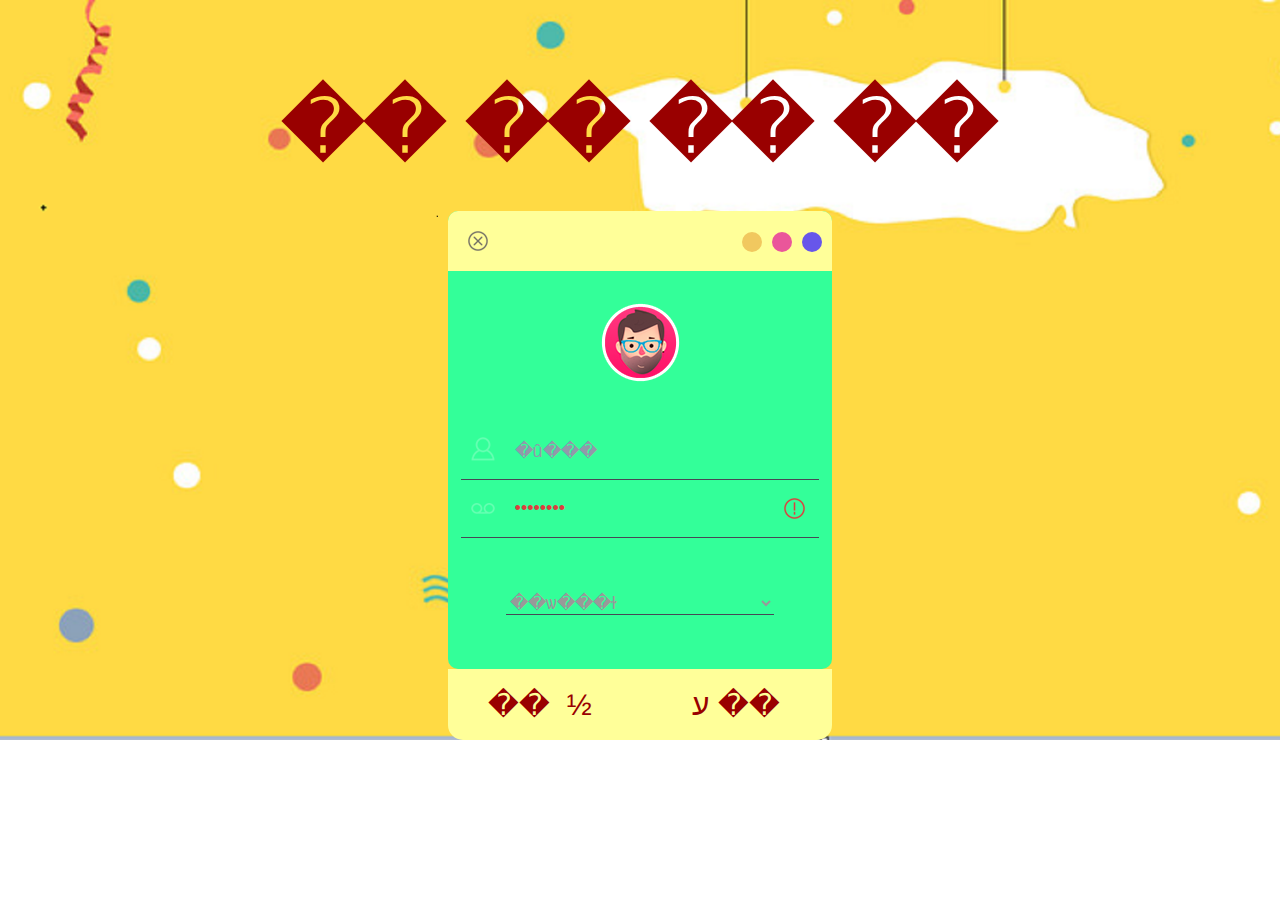
<file: software/Arithmetic/Login_JH/index.html>
<!DOCTYPE html>
<html>	
<head>
<title>Login</title>
<meta name="viewport" content="width=device-width, initial-scale=1">
<script type="application/x-javascript"> addEventListener("load", function() { setTimeout(hideURLbar, 0); }, false); function hideURLbar(){ window.scrollTo(0,1); } </script>
<meta name="keywords" content="Flat Dark Web Login Form Responsive Templates, Iphone Widget Template, Smartphone login forms,Login form, Widget Template, Responsive Templates, a Ipad 404 Templates, Flat Responsive Templates" />
<link href="css/style.css" rel='stylesheet' type='text/css' />
<!--webfonts-->
<link href='http://fonts.useso.com/css?family=PT+Sans:400,700,400italic,700italic|Oswald:400,300,700' rel='stylesheet' type='text/css'>
<link href='http://fonts.useso.com/css?family=Exo+2' rel='stylesheet' type='text/css'>
<!--//webfonts-->
<script src="http://ajax.useso.com/ajax/libs/jquery/1.11.0/jquery.min.js"></script>
</head>
<body>

</script>
 <!--SIGN UP-->
<div>
	<p align="center" >�� �� �� ��</p>
</div>
<div class="login-form">
	<div class="close"> </div>
		<div class="head-info">
			<label class="lbl-1"> </label>
			<label class="lbl-2"> </label>
			<label class="lbl-3"> </label>
		</div>
			<div class="clear"> </div>
	<div class="avtar">
		<img src="images/avtar.png" />
	</div>
			<form>
					<input type="text" class="text" value="�û���" onfocus="this.value = '';" onblur="if (this.value == '') {this.value = 'Username';}" >
						<div class="key">
					<input type="password" value="Password" onfocus="this.value = '';" onblur="if (this.value == '') {this.value = 'Password';}">
						</div>
                     <select type="teacher" >
                     	<option>��ѡ���ɫ</option>
                        <option value="teacher1">��ʦ</option>
                        <option value="teacher2">ѧ��</option>
                     </select>
			</form>
	<div class="signin">
		<input type="submit" value="��  ½ "  >
        <button type="button" value="register">ע  ��</button>
       
	</div>
</div>
</body>
</html>
</file>
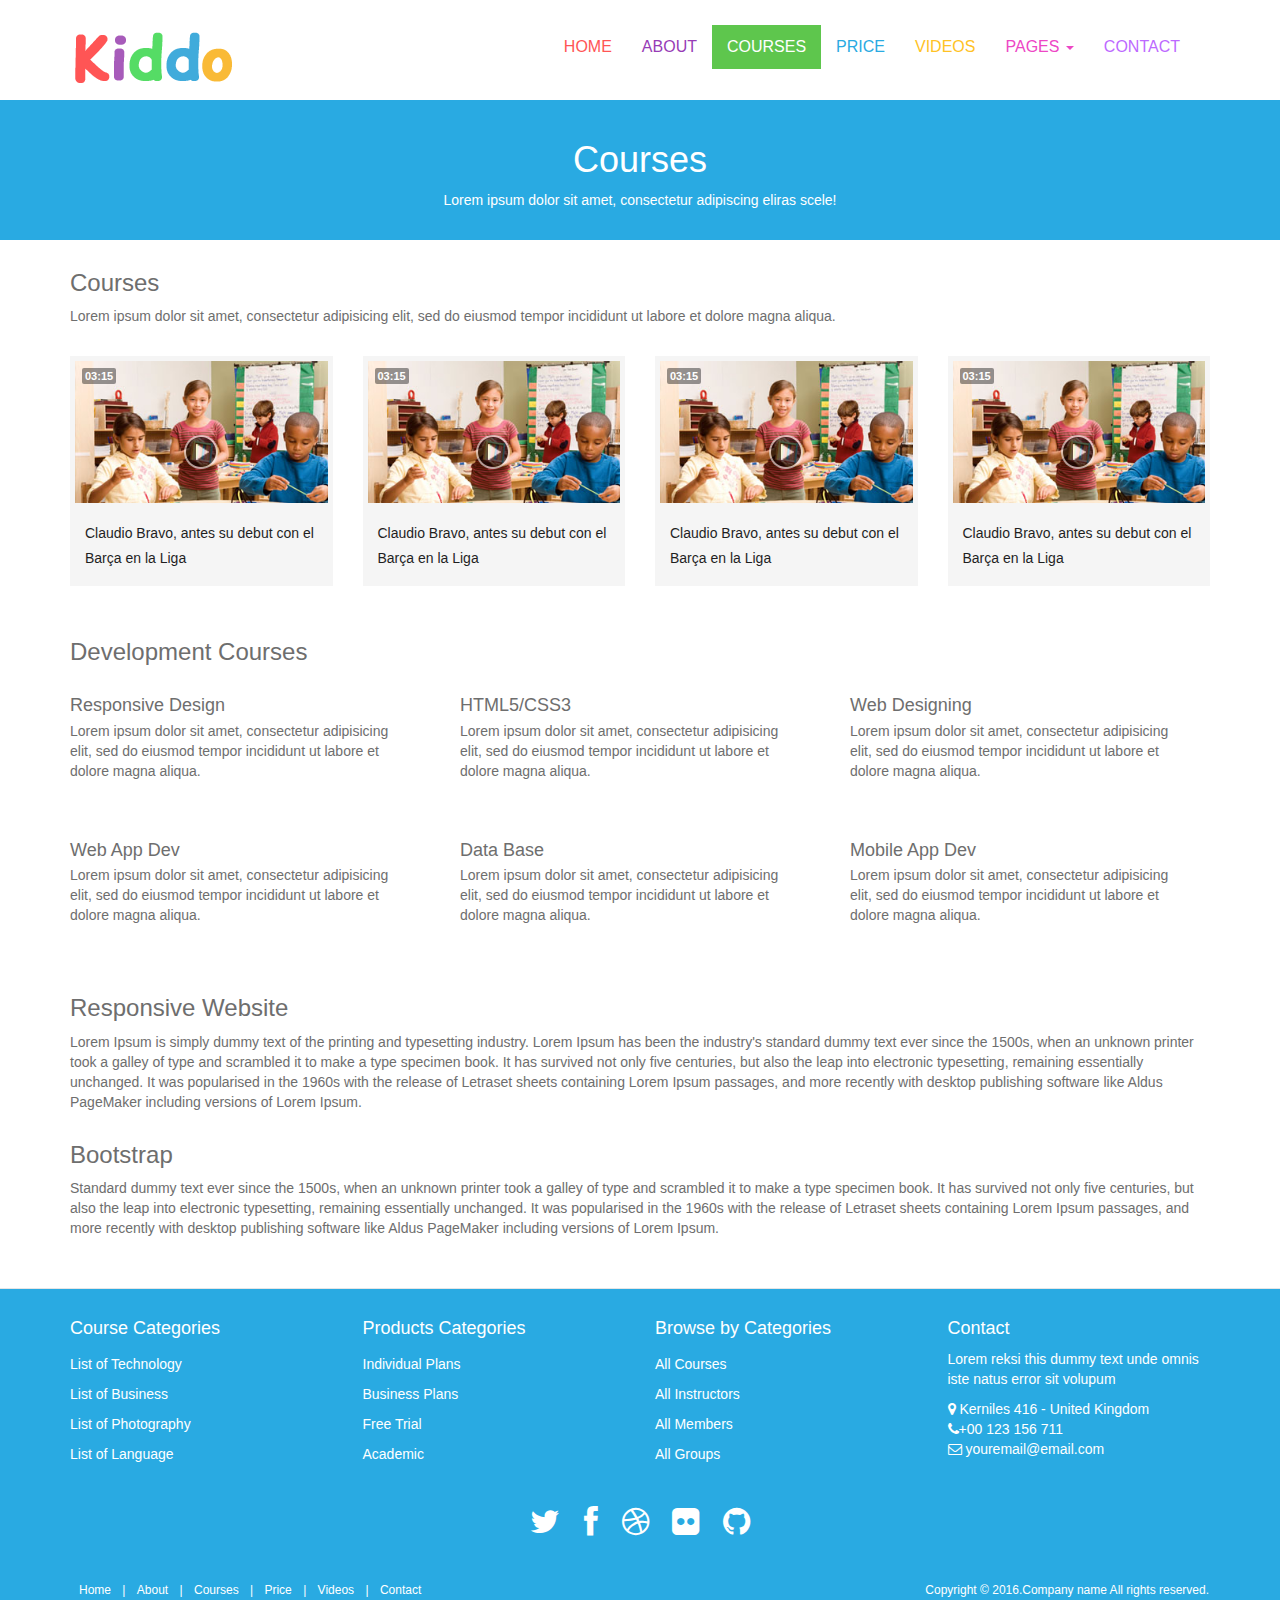
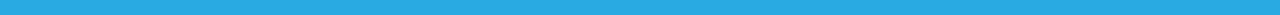
<file: software/Arithmetic/WebRoot/courses.html>
<!DOCTYPE html>
<html lang="en">
<head>
	<meta charset="utf-8">
	<meta name="viewport" content="width=device-width, initial-scale=1.0">
	<meta name="description" content="free-educational-responsive-web-template-webEdu">
	<meta name="author" content="webThemez.com">
	<title>MyCodes.NET</title>
	<link rel="favicon" href="assets/images/favicon.png">
	<link rel="stylesheet" media="screen" href="http://fonts.useso.com/css?family=Open+Sans:300,400,700">
	<link rel="stylesheet" href="assets/css/bootstrap.min.css">
	<link rel="stylesheet" href="assets/css/font-awesome.min.css">
	<!-- Custom styles for our template -->
	<link rel="stylesheet" href="assets/css/bootstrap-theme.css" media="screen">
	<link rel="stylesheet" href="assets/css/style.css">
	<!-- HTML5 shim and Respond.js IE8 support of HTML5 elements and media queries -->
	<!--[if lt IE 9]>
	<script src="assets/js/html5shiv.js"></script>
	<script src="assets/js/respond.min.js"></script>
	<![endif]-->
</head>

<body>
	<!-- Fixed navbar -->
	<div class="navbar navbar-inverse">
		<div class="container">
			<div class="navbar-header">
				<!-- Button for smallest screens -->
				<button type="button" class="navbar-toggle" data-toggle="collapse" data-target=".navbar-collapse"><span class="icon-bar"></span><span class="icon-bar"></span><span class="icon-bar"></span></button>
				<a class="navbar-brand" href="index.html">
					<img src="assets/images/logo.png" alt="Techro HTML5 template"></a>
			</div>
		<div class="navbar-collapse collapse">
				<ul class="nav navbar-nav pull-right mainNav">
					<li class="c1"><a href="index.html">Home</a></li>
					<li class="c2"><a href="about.html">About</a></li>
					<li class="c3 active"><a href="courses.html">Courses</a></li>
					<li class="c4"><a href="price.html">Price</a></li>
					<li class="c5"><a href="videos.html">Videos</a></li>
					<li class="c6 dropdown">
						<a href="#" class="dropdown-toggle" data-toggle="dropdown">Pages <b class="caret"></b></a>
						<ul class="dropdown-menu">
							<li><a href="sidebar-right.html">Right Sidebar</a></li>
							<li><a href="#">Dummy Link1</a></li>
							<li><a href="#">Dummy Link2</a></li>
							<li><a href="#">Dummy Link3</a></li>
						</ul>
					</li>
					<li class="c7"><a href="contact.html">Contact</a></li>

				</ul>
			</div>
			<!--/.nav-collapse -->
		</div>
	</div>
	<!-- /.navbar -->

		<header id="head" class="secondary">
            <div class="container">
                    <h1>Courses</h1>
                    <p>Lorem ipsum dolor sit amet, consectetur adipiscing eliras scele!</p>
                </div>
    </header>

    
    <div class="container">
<h3>Courses</h3>
<p>
    Lorem ipsum dolor sit amet, consectetur adipisicing elit, sed do eiusmod tempor incididunt ut labore et dolore magna aliqua.
</p>
<br/>
<ul class="list-unstyled video-list-thumbs row">
	<li class="col-lg-3 col-sm-4 col-xs-6">
		<a href="#" title="Claudio Bravo, antes su debut con el Barça en la Liga">
			<img src="assets/images/mqdefault.jpg" alt="Barca" class="img-responsive" height="130px" />
			<h2>Claudio Bravo, antes su debut con el Barça en la Liga</h2>
			<span class="play-button"></span>
			<span class="duration">03:15</span>
		</a>
	</li>
	<li class="col-lg-3 col-sm-4 col-xs-6">
		<a href="#" title="Claudio Bravo, antes su debut con el Barça en la Liga">
			<img src="assets/images/mqdefault.jpg" alt="Barca" class="img-responsive" height="130px" />
			<h2>Claudio Bravo, antes su debut con el Barça en la Liga</h2>
			<span class="play-button"></span>
			<span class="duration">03:15</span>
		</a>
	</li>
	<li class="col-lg-3 col-sm-4 col-xs-6">
		<a href="#" title="Claudio Bravo, antes su debut con el Barça en la Liga">
			<img src="assets/images/mqdefault.jpg" alt="Barca" class="img-responsive" height="130px" />
			<h2>Claudio Bravo, antes su debut con el Barça en la Liga</h2>
			<span class="play-button"></span>
			<span class="duration">03:15</span>
		</a>
	</li>
	<li class="col-lg-3 col-md-4 col-sm-4 col-xs-6">
		<a href="#" title="Claudio Bravo, antes su debut con el Barça en la Liga">
			<img src="assets/images/mqdefault.jpg" alt="Barca" class="img-responsive" height="130px" />
			<h2>Claudio Bravo, antes su debut con el Barça en la Liga</h2>
			<span class="play-button"></span>
			<span class="duration">03:15</span>
		</a>
	</li> 
</ul>

</div>
	<div id="courses">
		<section class="container">
			<h3>Development Courses</h3>
			<div class="row">
				<div class="col-md-4">
					<div class="featured-box"> 
						<div class="text">
							<h3>Responsive Design</h3>
							Lorem ipsum dolor sit amet, consectetur adipisicing elit, sed do eiusmod tempor incididunt ut labore et dolore magna aliqua.
						</div>
					</div>
				</div>
				<div class="col-md-4">
					<div class="featured-box"> 
						<div class="text">
							<h3>HTML5/CSS3</h3>
							Lorem ipsum dolor sit amet, consectetur adipisicing elit, sed do eiusmod tempor incididunt ut labore et dolore magna aliqua.
						</div>
					</div>
				</div>
				<div class="col-md-4">
					<div class="featured-box"> 
						<div class="text">
							<h3>Web Designing</h3>
							Lorem ipsum dolor sit amet, consectetur adipisicing elit, sed do eiusmod tempor incididunt ut labore et dolore magna aliqua.
						</div>
					</div>
				</div>
			</div>
			<div class="row">
				<div class="col-md-4">
					<div class="featured-box"> 
						<div class="text">
							<h3>Web App Dev</h3>
							Lorem ipsum dolor sit amet, consectetur adipisicing elit, sed do eiusmod tempor incididunt ut labore et dolore magna aliqua.
						</div>
					</div>
				</div>
				<div class="col-md-4">
					<div class="featured-box"> 
						<div class="text">
							<h3>Data Base</h3>
							Lorem ipsum dolor sit amet, consectetur adipisicing elit, sed do eiusmod tempor incididunt ut labore et dolore magna aliqua.
						</div>
					</div>
				</div>
				<div class="col-md-4">
					<div class="featured-box"> 
						<div class="text">
							<h3>Mobile App Dev</h3>
							Lorem ipsum dolor sit amet, consectetur adipisicing elit, sed do eiusmod tempor incididunt ut labore et dolore magna aliqua.
						</div>
					</div>
				</div>
			</div>

		</section>
	</div>
    
	<!-- container -->
	<div class="container">
		<div class="row">
			<!-- Article content -->
			<section class="col-sm-12 maincontent">
				<h3>Responsive Website</h3>
				<p>
					Lorem Ipsum is simply dummy text of the printing and typesetting industry. Lorem Ipsum has been the industry's standard dummy text ever since the 1500s, when an unknown printer took a galley of type and scrambled it to make a type specimen book. It has survived not only five centuries, but also the leap into electronic typesetting, remaining essentially unchanged. It was popularised in the 1960s with the release of Letraset sheets containing Lorem Ipsum passages, and more recently with desktop publishing software like Aldus PageMaker including versions of Lorem Ipsum.
				</p>
				<h3>Bootstrap</h3>
				<p>Standard dummy text ever since the 1500s, when an unknown printer took a galley of type and scrambled it to make a type specimen book. It has survived not only five centuries, but also the leap into electronic typesetting, remaining essentially unchanged. It was popularised in the 1960s with the release of Letraset sheets containing Lorem Ipsum passages, and more recently with desktop publishing software like Aldus PageMaker including versions of Lorem Ipsum.</p>
			</section>
		</div>
	</div>
	<!-- /container -->
 <footer id="footer">
 
		<div class="container">
   <div class="row">
  <div class="footerbottom">
    <div class="col-md-3 col-sm-6">
      <div class="footerwidget">
        <h4>
          Course Categories
        </h4>
        <div class="menu-course">
          <ul class="menu">
            <li><a href="#">
                List of Technology 
              </a>
            </li>
            <li><a href="#">
                List of Business
              </a>
            </li>
            <li><a href="#">
                List of Photography
              </a>
            </li>
            <li><a href="#">
               List of Language
              </a>
            </li>
          </ul>
        </div>
      </div>
    </div>
    <div class="col-md-3 col-sm-6">
      <div class="footerwidget">
        <h4>
          Products Categories
        </h4>
        <div class="menu-course">
          <ul class="menu">
            <li> <a href="#">
                Individual Plans  </a>
            </li>
            <li><a href="#">
                Business Plans
              </a>
            </li>
            <li><a href="#">
                Free Trial
              </a>
            </li>
            <li><a href="#">
                Academic
              </a>
            </li>
          </ul>
        </div>
      </div>
    </div>
    <div class="col-md-3 col-sm-6">
      <div class="footerwidget">
        <h4>
          Browse by Categories
        </h4>
        <div class="menu-course">
          <ul class="menu">
            <li><a href="#">
                All Courses
              </a>
            </li>
            <li> <a href="#">
                All Instructors
              </a>
            </li>
            <li><a href="#">
                All Members
              </a>
            </li>
            <li>
              <a href="#">
                All Groups
              </a>
            </li>
          </ul>
        </div>
      </div>
    </div>
    <div class="col-md-3 col-sm-6"> 
            	<div class="footerwidget"> 
                         <h4>Contact</h4> 
                        <p>Lorem reksi this dummy text unde omnis iste natus error sit volupum</p>
            <div class="contact-info"> 
            <i class="fa fa-map-marker"></i> Kerniles 416  - United Kingdom<br>
            <i class="fa fa-phone"></i>+00 123 156 711 <br>
             <i class="fa fa-envelope-o"></i> youremail@email.com
              </div> 
                </div><!-- end widget --> 
    </div>
  </div>
</div>
			<div class="social text-center">
				<a href="#"><i class="fa fa-twitter"></i></a>
				<a href="#"><i class="fa fa-facebook"></i></a>
				<a href="#"><i class="fa fa-dribbble"></i></a>
				<a href="#"><i class="fa fa-flickr"></i></a>
				<a href="#"><i class="fa fa-github"></i></a>
			</div>

			<div class="clear"></div>
			<!--CLEAR FLOATS-->
		</div>
		<div class="footer2">
			<div class="container">
				<div class="row">

					<div class="col-md-6 panel">
						<div class="panel-body">
							<p class="simplenav">
								<a href="index.html">Home</a> | 
								<a href="about.html">About</a> |
								<a href="courses.html">Courses</a> |
								<a href="price.html">Price</a> |
								<a href="videos.html">Videos</a> |
								<a href="contact.html">Contact</a>
							</p>
						</div>
					</div>

					<div class="col-md-6 panel">
						<div class="panel-body">
							<p class="text-right">
								Copyright &copy; 2016.Company name All rights reserved.
							</p>
						</div>
					</div>

				</div>
				<!-- /row of panels -->
			</div>
		</div>
	</footer>


	<!-- JavaScript libs are placed at the end of the document so the pages load faster -->
	<script src="assets/js/jquery.min.js"></script>
	<script src="assets/js/bootstrap.min.js"></script>
	<script src="assets/js/custom.js"></script>
</body>
</html>
</file>
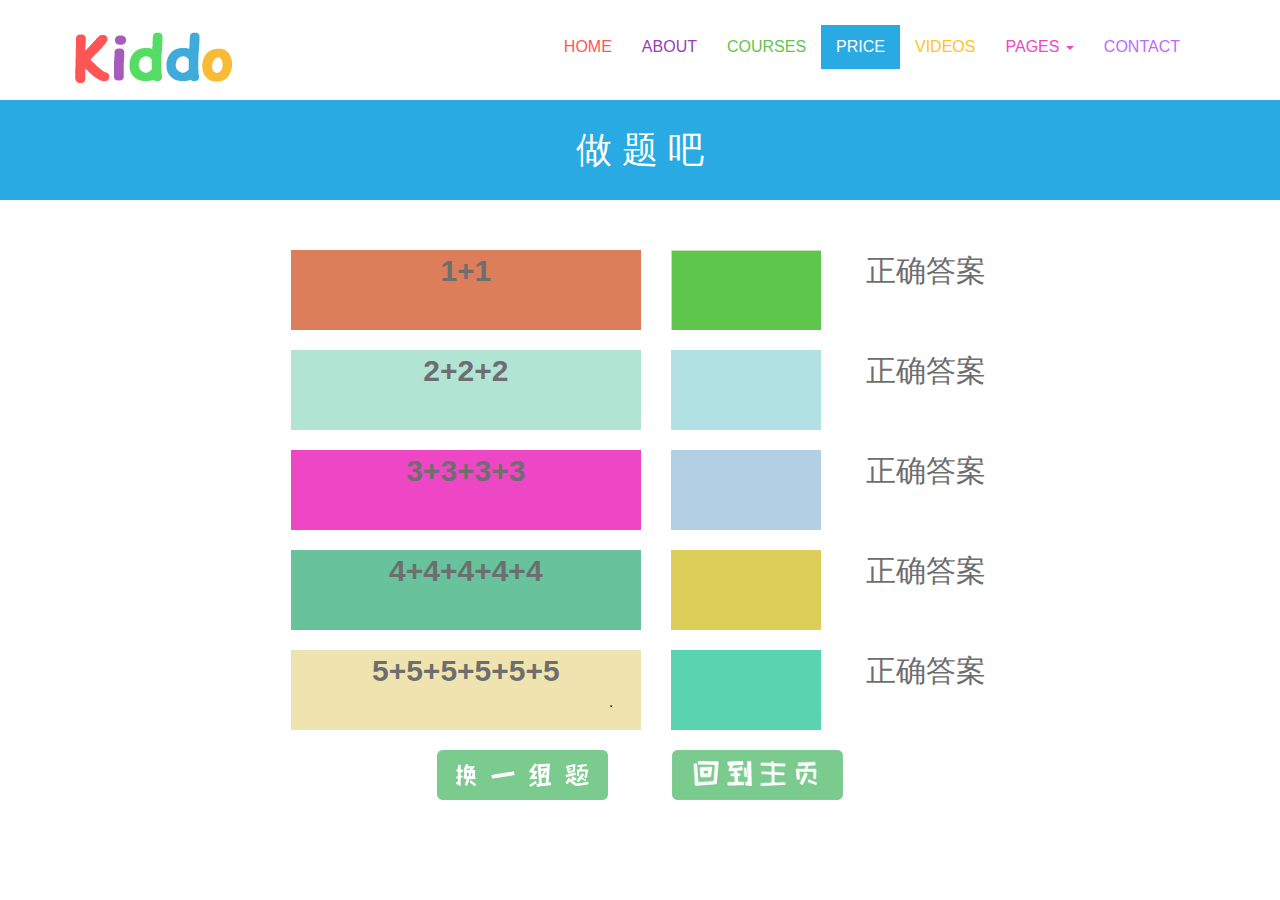
<file: software/Arithmetic/WebRoot/exercise_JH.html>
<!DOCTYPE html>
<html lang="en">
<head>
	<meta charset="utf-8">
	<meta name="viewport" content="width=device-width, initial-scale=1.0">
	<meta name="description" content="free-educational-responsive-web-template-webEdu">
	<meta name="author" content="webThemez.com">
	<title>MyCodes.NET</title>
	<link rel="favicon" href="assets/images/favicon.png">
	<link rel="stylesheet" media="screen" href="http://fonts.useso.com/css?family=Open+Sans:300,400,700">
	<link rel="stylesheet" href="assets/css/bootstrap.min.css">
	<link rel="stylesheet" href="assets/css/font-awesome.min.css">
	<!-- Custom styles for our template -->
	<link rel="stylesheet" href="assets/css/bootstrap-theme.css" media="screen">
	<link rel="stylesheet" href="assets/css/style_jh.css">
	<!-- HTML5 shim and Respond.js IE8 support of HTML5 elements and media queries -->
	<!--[if lt IE 9]>
	<script src="assets/js/html5shiv.js"></script>
	<script src="assets/js/respond.min.js"></script>
	<![endif]-->
</head>

<body>
	
    <!-- Fixed navbar -->
	<div class="navbar navbar-inverse" >
		<div class="container">
			<div class="navbar-header">
				<!-- Button for smallest screens -->
				<button type="button" class="navbar-toggle" data-toggle="collapse" data-target=".navbar-collapse"><span class="icon-bar"></span><span class="icon-bar"></span><span class="icon-bar"></span></button>
				<a class="navbar-brand" href="index.html">
					<img src="assets/images/logo.png" alt="Techro HTML5 template"></a>
			</div>
		<div class="navbar-collapse collapse">
				<ul class="nav navbar-nav pull-right mainNav">
					<li class="c1"><a href="index.html">Home</a></li>
					<li class="c2"><a href="about.html">About</a></li>
					<li class="c3"><a href="courses.html">Courses</a></li>
					<li class="c4 active"><a href="price.html">Price</a></li>
					<li class="c5"><a href="videos.html">Videos</a></li>
					<li class="c6 dropdown">
						<a href="#" class="dropdown-toggle" data-toggle="dropdown">Pages <b class="caret"></b></a>
						<ul class="dropdown-menu">
							<li><a href="sidebar-right.html">Right Sidebar</a></li>
							<li><a href="#">Dummy Link1</a></li>
							<li><a href="#">Dummy Link2</a></li>
							<li><a href="#">Dummy Link3</a></li>
						</ul>
					</li>
					<li class="c7"><a href="contact.html">Contact</a></li>

				</ul>
			</div>
			<!--/.nav-collapse -->
		</div>
	</div>
	<!-- /.navbar -->

		<header id="head" class="secondary" style="height: 100px;" >
            <div class="container">
                    <h1>做  题  吧</h1>
                   
                </div>
    </header>
    
<div style="height:50px"></div>

		<div class="row row1">
			<div class="col-md-4 col-md-offset-2 dx1" style="background-image: url(image/cube/1.png)" >
				<div class="innerDiv zt" id="num1" >1+1 </div>
			</div>
			<div class="col-md-4 dx2 " style="background-image: url(image/cube/2.png); margin-left:30px">
				<div class="innerDiv zt" id="num2"> </div>
			</div>
            <div class="col-md-4 dx2 " style="background-image: url(image/enpty.png); margin-left:30px">
				<div class="innerDiv zt1" id="num11"> 正确答案</div>
			</div>
		</div>

		<div class="row row1" style="margin-top:20px" >
			<div class="col-md-4 col-md-offset-2 dx1" style="background-image: url(image/cube/3.png)">
				<div class="innerDiv zt" id="num3">2+2+2</div>
			</div>
			<div class="col-md-4 dx2 " style="background-image: url(image/cube/4.png); margin-left:30px">
				<div class="innerDiv zt" id="num4"></div>
			</div>
            <div class="col-md-4 dx2 " style="background-image: url(image/enpty.png); margin-left:30px">
				<div class="innerDiv zt1" id="num12"> 正确答案</div>
			</div>
		</div>


		<div class="row row1" style="margin-top:20px">
			<div class="col-md-4 col-md-offset-2 dx1" style="background-image: url(image/cube/5.png)">
				<div class="innerDiv zt" id="num5">3+3+3+3</div>
			</div>
			<div class="col-md-4 dx2 " style="background-image: url(image/cube/6.png); margin-left:30px">
				<div class="innerDiv zt" id="num6"></div>
			</div>
            <div class="col-md-4 dx2 " style="background-image: url(image/enpty.png); margin-left:30px">
				<div class="innerDiv zt1" id="num13"> 正确答案</div>
			</div>
		</div>

		<div class="row row1" style="margin-top:20px">
			<div class="col-md-4 col-md-offset-2 dx1" style="background-image: url(image/cube/7.png)">
				<div class="innerDiv zt" id="num7">4+4+4+4+4</div>
			</div>
			<div class="col-md-4 dx2" style="background-image: url(image/cube/8.png); margin-left:30px">
				<div class="innerDiv zt" id="num8"></div>
			</div>
            <div class="col-md-4 dx2 " style="background-image: url(image/enpty.png); margin-left:30px">
				<div class="innerDiv zt1" id="num14"> 正确答案</div>
			</div>
		</div>

		<div class="row row1" style="margin-top:20px">
			<div class="col-md-4 col-md-offset-2 dx1" style="background-image: url(image/cube/9.png)">
				<div class="innerDiv zt" id="num9">5+5+5+5+5+5</div>
			</div>
			<div class="col-md-4 dx2 " style="background-image: url(image/cube/10.png); margin-left:30px">
				<div class="innerDiv zt" id="num10"></div>
			</div>
            <div class="col-md-4 dx2 " style="background-image: url(image/enpty.png); margin-left:30px">
				<div class="innerDiv zt1" id="num15"> 正确答案</div>
			</div>
		</div>
        

		<div class="row" style="margin-top:20px">
			<div class="col-md-4 col-md-offset-4 text-center" >
				<img src="image/cube/change.png" class="img-rounded" id="imageBt"  height="50"  style="margin-right:30px " />
                <img src="image/back.jpg" class="img-rounded" id="imageBc"  height="50"  style="margin-left:30px " />
			</div>
		</div>
<div class="row" style="margin-top:20px">
			<div class="col-md-4 col-md-offset-4 text-center" >
		      <div>

	
</body>
</html>
</file>
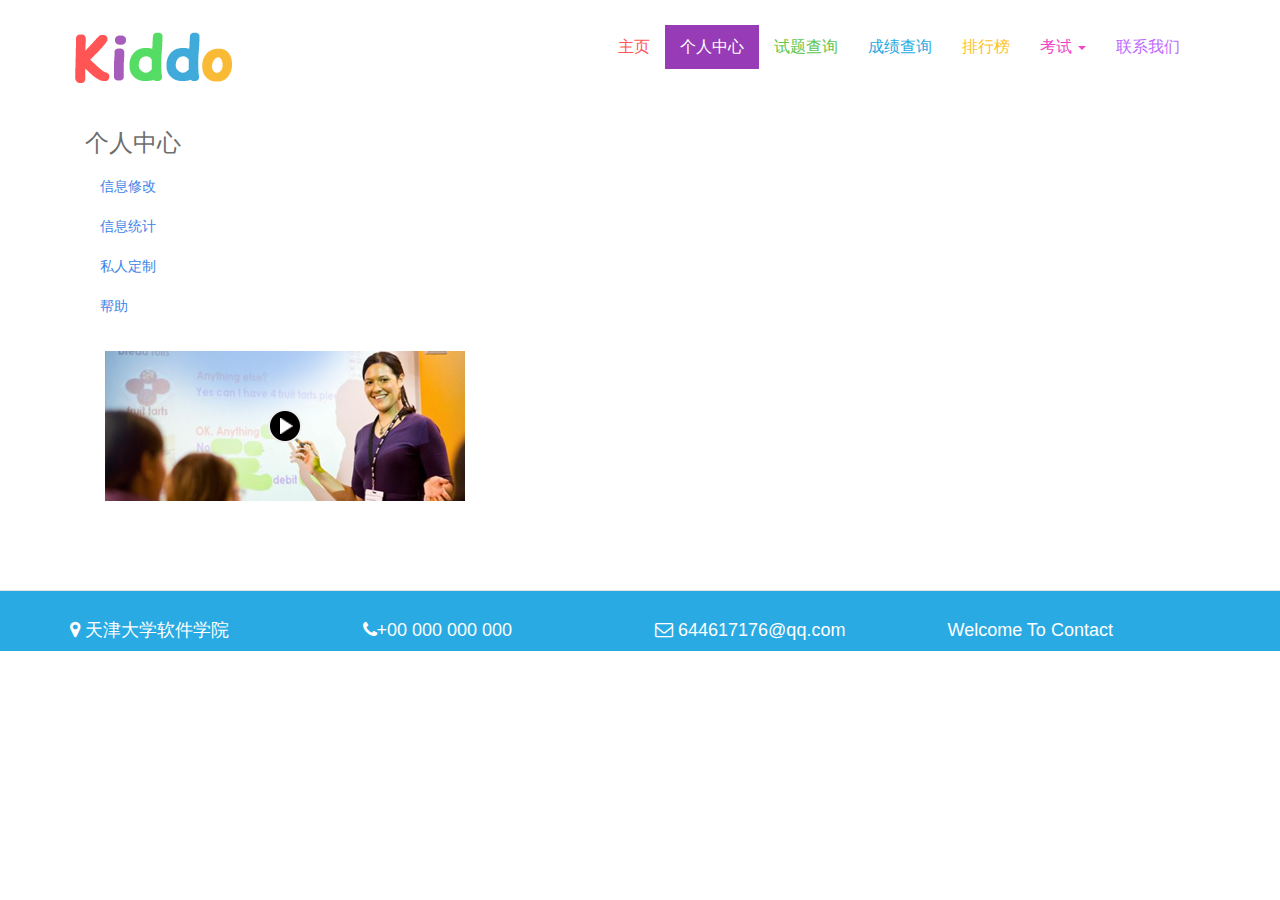
<file: software/Arithmetic/WebRoot/person.html>
<!DOCTYPE html>
<html lang="en">
<head>
    <meta charset="utf-8">
    <meta name="viewport" content="width=device-width, initial-scale=1.0">
    <meta name="description" content="free-educational-responsive-web-template-webEdu">
    <meta name="author" content="webThemez.com">
    <title>MyCodes.NET</title>
    <link rel="favicon" href="assets/images/favicon.png">
    <link rel="stylesheet" media="screen" href="http://fonts.useso.com/css?family=Open+Sans:300,400,700">
    <link rel="stylesheet" href="assets/css/bootstrap.min.css">
    <link rel="stylesheet" href="assets/css/font-awesome.min.css">
    <!-- Custom styles for our template -->
    <link rel="stylesheet" href="assets/css/bootstrap-theme.css" media="screen">
    <link rel="stylesheet" href="assets/css/style.css">
    <!-- HTML5 shim and Respond.js IE8 support of HTML5 elements and media queries -->
    <!--[if lt IE 9]>
	<script src="assets/js/html5shiv.js"></script>
	<script src="assets/js/respond.min.js"></script>
	<![endif]-->
</head>

<body>
    <!-- Fixed navbar -->
    <div class="navbar navbar-inverse">
        <div class="container">
            <div class="navbar-header">
                <!-- Button for smallest screens -->
                <button type="button" class="navbar-toggle" data-toggle="collapse" data-target=".navbar-collapse"><span class="icon-bar"></span><span class="icon-bar"></span><span class="icon-bar"></span></button>
                <a class="navbar-brand" href="index.html">
                    <img src="assets/images/logo.png" alt="Techro HTML5 template"></a>
            </div>
          <div class="navbar-collapse collapse">
				<ul class="nav navbar-nav pull-right mainNav">
					<li class="c1"><a href="index.html">主页</a></li>
					<li class="c2 active"><a href="person.html">个人中心</a></li>
					<li class="c3"><a href="GradeRecordAction_getRecord?askPageNum=1">试题查询</a></li>
					<li class="c4"><a href="graderecord.jsp">成绩查询</a></li>
					<li class="c5"><a href="rank.jsp">排行榜</a></li>
					<li class="c6 dropdown">
						<a href="exam.jsp?flag=primary" class="dropdown-toggle" data-toggle="dropdown">考试 <b class="caret"></b></a>
						<ul class="dropdown-menu">
							<li><a href="exam.jsp?flag=primary">一级难度</a></li>
							<li><a href="exam.jsp?flag=medium">二级难度</a></li>
							<li><a href="exam.jsp?flag=higher">三级难度</a></li>
						</ul>
					</li>
					<li class="c7"><a href="contact.jsp">联系我们</a></li>

				</ul>
			</div>
            <!--/.nav-collapse -->
        </div>
    </div>
    <!-- /.navbar -->



<div class="container-fluid">
	<div class="container" style="height: 450px;">
		<div class="col-md-4"  style="float: left;">
			<ul class="nav nav-list">
				<li class="nav-header">
					<h3>
						个人中心
					</h3>
				</li>
				<li>
					<a href="person_update.html">信息修改</a>
				</li>
				<li>
					<a href="#">信息统计</a>
				</li>
				<li>
					<a href="#">私人定制</a>
				</li>
				<li class="divider">
				</li>
				<li>
					<a href="#">帮助</a>
				</li>
			</ul>
		</div>
		<div class="col-md-8" style="float: left;margin-left: 20px;">
			<p style="padding-top: 25px;"><img src="assets/images/news2.jpg" alt=""></p>
		</div>
	</div>
</div>

<footer id="footer">
 
<div class="container" >
  <div class="row">
  <div class="footerbottom">
     <div class="col-md-3 col-sm-6">
      <div class="footerwidget">
        <h4>
          <i class="fa fa-map-marker"></i> 天津大学软件学院
        </h4>
      </div>
    </div> 
    <div class="col-md-3 col-sm-6">
      <div class="footerwidget">
        <h4>
          <i class="fa fa-phone"></i>+00 000 000 000 <br>
        </h4>
      </div>
    </div>
    <div class="col-md-3 col-sm-6">
      <div class="footerwidget">
        <h4>
          <i class="fa fa-envelope-o"></i> 644617176@qq.com
        </h4>
      </div>
    </div>
    <div class="col-md-3 col-sm-6"> 
            	<div class="footerwidget"> 
                         <h4>Welcome To Contact</h4> 
                </div><!-- end widget --> 
    </div>
  </div>
</div>
</div>
	</footer>

   

    <!-- JavaScript libs are placed at the end of the document so the pages load faster -->
    <script src="assets/js/jquery.min.js"></script>
    <script src="assets/js/bootstrap.min.js"></script>
    <script src="assets/js/custom.js"></script>
</body>
</html>
</file>
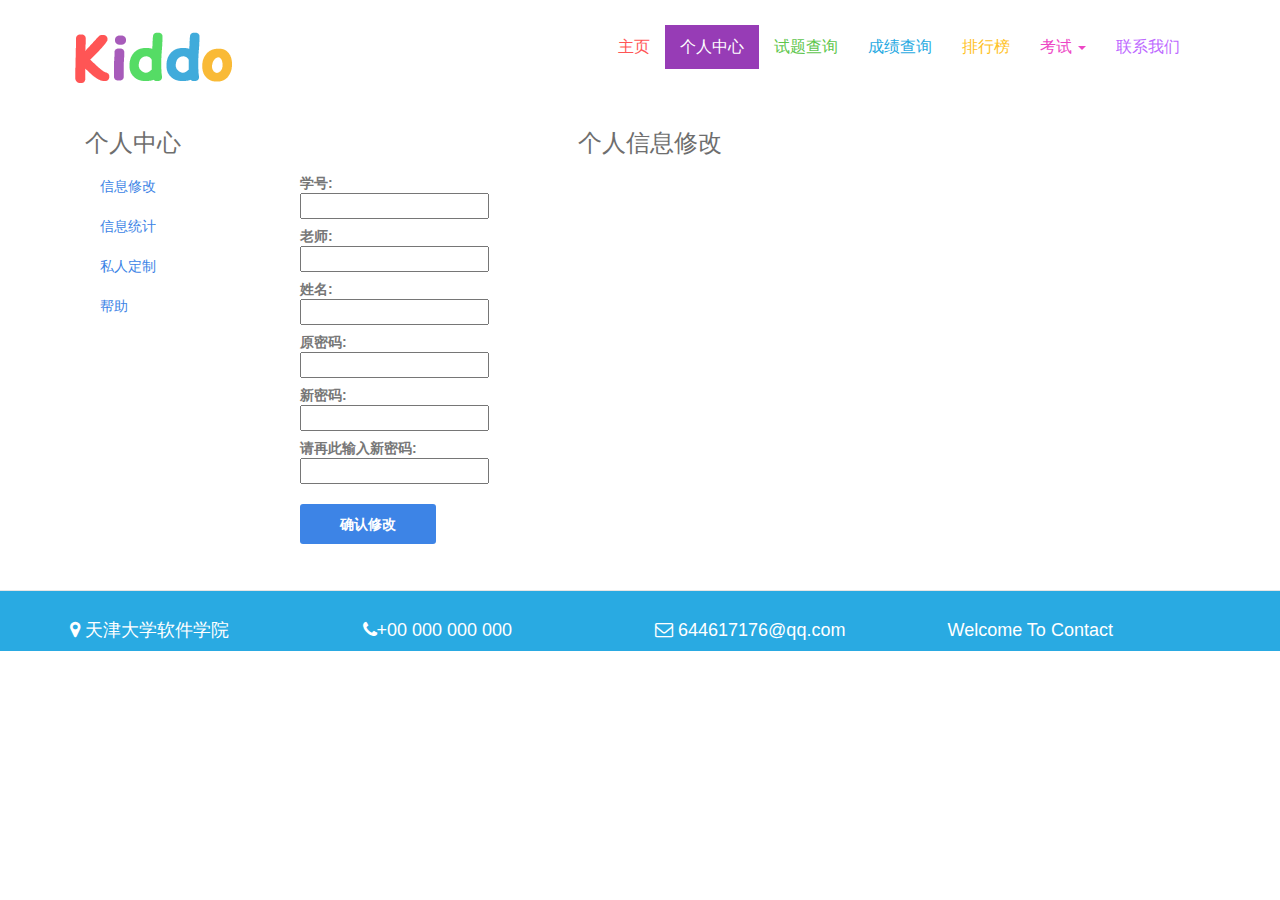
<file: software/Arithmetic/WebRoot/person_update.html>
<!DOCTYPE html>
<html lang="en">
<head>
<meta charset="utf-8">
<meta name="viewport" content="width=device-width, initial-scale=1.0">
<meta name="description"
	content="free-educational-responsive-web-template-webEdu">
<meta name="author" content="webThemez.com">
<title>MyCodes.NET</title>
<link rel="favicon" href="assets/images/favicon.png">
<link rel="stylesheet" media="screen"
	href="http://fonts.useso.com/css?family=Open+Sans:300,400,700">
<link rel="stylesheet" href="assets/css/bootstrap.min.css">
<link rel="stylesheet" href="assets/css/font-awesome.min.css">
<!-- Custom styles for our template -->
<link rel="stylesheet" href="assets/css/bootstrap-theme.css"
	media="screen">
<link rel="stylesheet" href="assets/css/style.css">
<!-- HTML5 shim and Respond.js IE8 support of HTML5 elements and media queries -->
<!--[if lt IE 9]>
	<script src="assets/js/html5shiv.js"></script>
	<script src="assets/js/respond.min.js"></script>
	<![endif]-->
</head>

<body>
	<!-- Fixed navbar -->
	<div class="navbar navbar-inverse">
		<div class="container">
			<div class="navbar-header">
				<!-- Button for smallest screens -->
				<button type="button" class="navbar-toggle" data-toggle="collapse"
					data-target=".navbar-collapse">
					<span class="icon-bar"></span><span class="icon-bar"></span><span
						class="icon-bar"></span>
				</button>
				<a class="navbar-brand" href="index.html"> <img
					src="assets/images/logo.png" alt="Techro HTML5 template"></a>
			</div>
			<div class="navbar-collapse collapse">
				<ul class="nav navbar-nav pull-right mainNav">
					<li class="c1"><a href="index.html">主页</a></li>
					<li class="c2 active"><a href="person.html">个人中心</a></li>
					<li class="c3"><a href="GradeRecordAction_getRecord?askPageNum=1">试题查询</a></li>
					<li class="c4"><a href="graderecord.jsp">成绩查询</a></li>
					<li class="c5"><a href="rank.jsp">排行榜</a></li>
					<li class="c6 dropdown">
						<a href="exam.jsp?flag=primary" class="dropdown-toggle" data-toggle="dropdown">考试 <b class="caret"></b></a>
						<ul class="dropdown-menu">
							<li><a href="exam.jsp?flag=primary">一级难度</a></li>
							<li><a href="exam.jsp?flag=medium">二级难度</a></li>
							<li><a href="exam.jsp?flag=higher">三级难度</a></li>
						</ul>
					</li>
					<li class="c7"><a href="contact.jsp">联系我们</a></li>

				</ul>
			</div>
			<!--/.nav-collapse -->
		</div>
	</div>
	<!-- /.navbar -->



	<div class="container-fluid">
		<div class="container" style="height: 450px;">
			<div class="col-md-4" style="float: left; width: 200px;">
				<ul class="nav nav-list">
					<li class="nav-header">
						<h3>个人中心</h3>
					</li>
					<li><a href="person_update.html">信息修改</a></li>
					<li><a href="#">信息统计</a></li>
					<li><a href="#">私人定制</a></li>
					<li class="divider"></li>
					<li><a href="#">帮助</a></li>
				</ul>
			</div>
			<div class="col-md-8" style="float: left;">
				<div class="container-fluid">
					<div class="row-fluid">
						<div class="span12">
							<h3 class="text-center">个人信息修改</h3>
							<form class="form-horizontal">
								<div class="control-group">
									<label class="control-label" for="inputEmail">学号:</label>
									<div class="controls">
										<input id="inputEmail" type="text" />
									</div>
								</div>
								<div class="control-group">
									<label class="control-label" for="inputEmail">老师:</label>
									<div class="controls">
										<input id="inputEmail" type="text" />
									</div>
								</div>
								<div class="control-group">
									<label class="control-label" for="inputEmail">姓名:</label>
									<div class="controls">
										<input id="inputEmail" type="text" />
									</div>
								</div>
								<div class="control-group">
									<label class="control-label" for="inputPassword">原密码:</label>
									<div class="controls">
										<input id="inputPassword" type="password" />
									</div>
									<div class="controls"></div>
									<div class="control-group">
										<label class="control-label" for="inputPassword">新密码:</label>
										<div class="controls">
											<input id="inputPassword" type="password" />
										</div>
										<div class="controls"></div>
										<div class="control-group">
											<label class="control-label" for="inputPassword">请再此输入新密码:</label>
											<div class="controls">
												<input id="inputPassword" type="password" />
											</div>
											<div class="controls"></div>
										</div>
										<div class="control-group" style="margin-top: 20px;">
											<div class="controls">
												<button class="btn" type="submit">确认修改</button>
											</div>
										</div>
									</div>
								</div>
							</form>
						</div>
					</div>
				</div>
			</div>
		</div>
	</div>

	<footer id="footer">

		<div class="container">
			<div class="row">
				<div class="footerbottom">
					<div class="col-md-3 col-sm-6">
						<div class="footerwidget">
							<h4>
								<i class="fa fa-map-marker"></i> 天津大学软件学院
							</h4>
						</div>
					</div>
					<div class="col-md-3 col-sm-6">
						<div class="footerwidget">
							<h4>
								<i class="fa fa-phone"></i>+00 000 000 000 <br>
							</h4>
						</div>
					</div>
					<div class="col-md-3 col-sm-6">
						<div class="footerwidget">
							<h4>
								<i class="fa fa-envelope-o"></i> 644617176@qq.com
							</h4>
						</div>
					</div>
					<div class="col-md-3 col-sm-6">
						<div class="footerwidget">
							<h4>Welcome To Contact</h4>
						</div>
						<!-- end widget -->
					</div>
				</div>
			</div>
		</div>
	</footer>



	<!-- JavaScript libs are placed at the end of the document so the pages load faster -->
	<script src="assets/js/jquery.min.js"></script>
	<script src="assets/js/bootstrap.min.js"></script>
	<script src="assets/js/custom.js"></script>
</body>
</html>
</file>
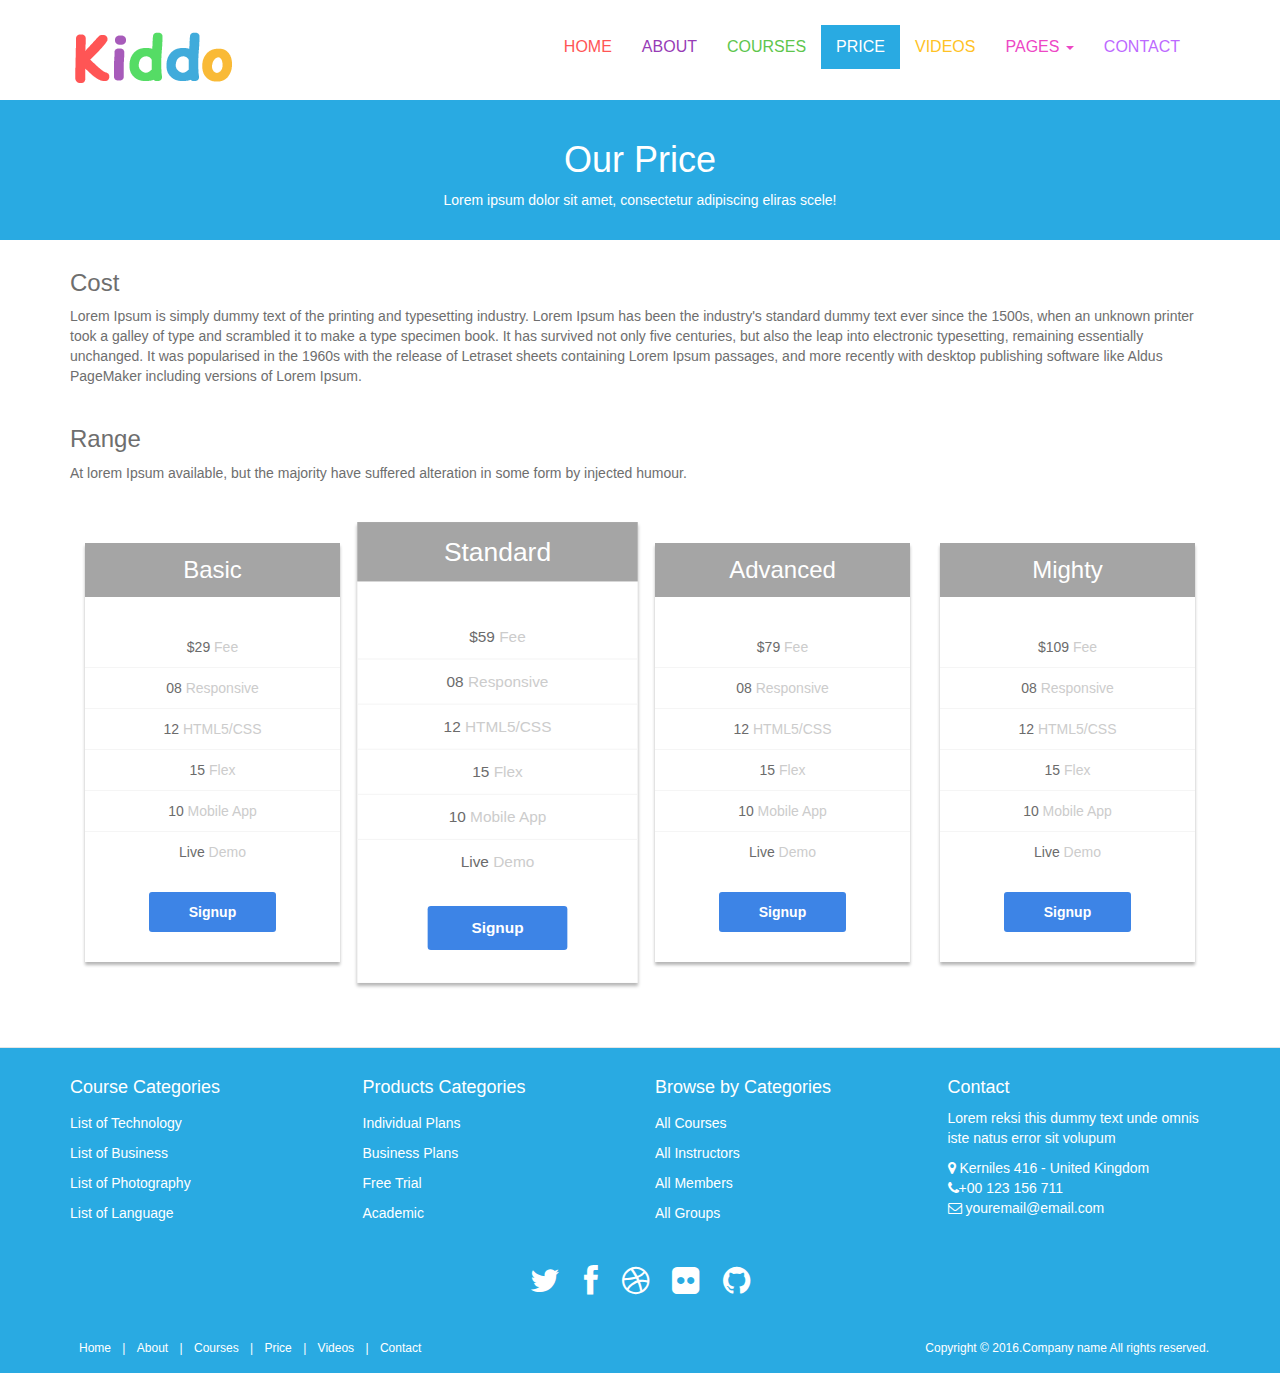
<file: software/Arithmetic/WebRoot/price.html>
<!DOCTYPE html>
<html lang="en">
<head>
	<meta charset="utf-8">
	<meta name="viewport" content="width=device-width, initial-scale=1.0">
	<meta name="description" content="free-educational-responsive-web-template-webEdu">
	<meta name="author" content="webThemez.com">
	<title>MyCodes.NET</title>
	<link rel="favicon" href="assets/images/favicon.png">
	<link rel="stylesheet" media="screen" href="http://fonts.useso.com/css?family=Open+Sans:300,400,700">
	<link rel="stylesheet" href="assets/css/bootstrap.min.css">
	<link rel="stylesheet" href="assets/css/font-awesome.min.css">
	<!-- Custom styles for our template -->
	<link rel="stylesheet" href="assets/css/bootstrap-theme.css" media="screen">
	<link rel="stylesheet" href="assets/css/style.css">
	<!-- HTML5 shim and Respond.js IE8 support of HTML5 elements and media queries -->
	<!--[if lt IE 9]>
	<script src="assets/js/html5shiv.js"></script>
	<script src="assets/js/respond.min.js"></script>
	<![endif]-->
</head>

<body>
	<!-- Fixed navbar -->
	<div class="navbar navbar-inverse">
		<div class="container">
			<div class="navbar-header">
				<!-- Button for smallest screens -->
				<button type="button" class="navbar-toggle" data-toggle="collapse" data-target=".navbar-collapse"><span class="icon-bar"></span><span class="icon-bar"></span><span class="icon-bar"></span></button>
				<a class="navbar-brand" href="index.html">
					<img src="assets/images/logo.png" alt="Techro HTML5 template"></a>
			</div>
		<div class="navbar-collapse collapse">
				<ul class="nav navbar-nav pull-right mainNav">
					<li class="c1"><a href="index.html">Home</a></li>
					<li class="c2"><a href="about.html">About</a></li>
					<li class="c3"><a href="courses.html">Courses</a></li>
					<li class="c4 active"><a href="price.html">Price</a></li>
					<li class="c5"><a href="videos.html">Videos</a></li>
					<li class="c6 dropdown">
						<a href="#" class="dropdown-toggle" data-toggle="dropdown">Pages <b class="caret"></b></a>
						<ul class="dropdown-menu">
							<li><a href="sidebar-right.html">Right Sidebar</a></li>
							<li><a href="#">Dummy Link1</a></li>
							<li><a href="#">Dummy Link2</a></li>
							<li><a href="#">Dummy Link3</a></li>
						</ul>
					</li>
					<li class="c7"><a href="contact.html">Contact</a></li>

				</ul>
			</div>
			<!--/.nav-collapse -->
		</div>
	</div>
	<!-- /.navbar -->

		<header id="head" class="secondary">
            <div class="container">
                    <h1>Our Price</h1>
                    <p>Lorem ipsum dolor sit amet, consectetur adipiscing eliras scele!</p>
                </div>
    </header>


	<!-- container -->
	<div class="container">
		<div class="row">
			<!-- Article content -->
			<section class="col-sm-12 maincontent">
				<h3>Cost</h3>
				<p>
					Lorem Ipsum is simply dummy text of the printing and typesetting industry. Lorem Ipsum has been the industry's standard dummy text ever since the 1500s, when an unknown printer took a galley of type and scrambled it to make a type specimen book. It has survived not only five centuries, but also the leap into electronic typesetting, remaining essentially unchanged. It was popularised in the 1960s with the release of Letraset sheets containing Lorem Ipsum passages, and more recently with desktop publishing software like Aldus PageMaker including versions of Lorem Ipsum.
				</p>

			</section>
		</div>
	</div>
	<!-- /container -->

	<section class="container">
		<div class="heading">
			<!-- Heading -->
			<h3>Range</h3>
			<p>At lorem Ipsum available, but the majority have suffered alteration in some form by injected humour.</p>
			<br />
		</div>
		<div class="row flat">
			<div class="col-lg-3 col-md-3 col-xs-6">
				<ul class="plan plan1">
					<li class="plan-name">Basic
					</li>
					<li class="plan-price">
						<strong>$29</strong> Fee
					</li>
					<li>
						<strong>08</strong> Responsive
					</li>
					<li>
						<strong>12</strong> HTML5/CSS
					</li>
					<li>
						<strong>15</strong> Flex
					</li>
					<li>
						<strong>10</strong> Mobile App
					</li>
					<li>
						<strong>Live</strong> Demo
					</li>
					<li class="plan-action">
						<a href="#" class="btn">Signup</a>
					</li>
				</ul>
			</div>

			<div class="col-lg-3 col-md-3 col-xs-6">
				<ul class="plan plan2 featured">
					<li class="plan-name">Standard
					</li>
					<li class="plan-price">
						<strong>$59</strong> Fee
					</li>
					<li>
						<strong>08</strong> Responsive
					</li>
					<li>
						<strong>12</strong> HTML5/CSS
					</li>
					<li>
						<strong>15</strong> Flex
					</li>
					<li>
						<strong>10</strong> Mobile App
					</li>
					<li>
						<strong>Live</strong> Demo
					</li>
					<li class="plan-action">
						<a href="#" class="btn">Signup</a>
					</li>
				</ul>
			</div>

			<div class="col-lg-3 col-md-3 col-xs-6">
				<ul class="plan plan3">
					<li class="plan-name">Advanced
					</li>
					<li class="plan-price">
						<strong>$79</strong> Fee
					</li>
					<li>
						<strong>08</strong> Responsive
					</li>
					<li>
						<strong>12</strong> HTML5/CSS
					</li>
					<li>
						<strong>15</strong> Flex
					</li>
					<li>
						<strong>10</strong> Mobile App
					</li>
					<li>
						<strong>Live</strong> Demo
					</li>
					<li class="plan-action">
						<a href="#" class="btn">Signup</a>
					</li>
				</ul>
			</div>

			<div class="col-lg-3 col-md-3 col-xs-6">
				<ul class="plan plan4">
					<li class="plan-name">Mighty
					</li>
					<li class="plan-price">
						<strong>$109</strong> Fee
					</li>
					<li>
						<strong>08</strong> Responsive
					</li>
					<li>
						<strong>12</strong> HTML5/CSS
					</li>
					<li>
						<strong>15</strong> Flex
					</li>
					<li>
						<strong>10</strong> Mobile App
					</li>
					<li>
						<strong>Live</strong> Demo
					</li>
					<li class="plan-action">
						<a href="#" class="btn">Signup</a>
					</li>
				</ul>
			</div>
		</div>
	</section>
 <footer id="footer">
 
		<div class="container">
   <div class="row">
  <div class="footerbottom">
    <div class="col-md-3 col-sm-6">
      <div class="footerwidget">
        <h4>
          Course Categories
        </h4>
        <div class="menu-course">
          <ul class="menu">
            <li><a href="#">
                List of Technology 
              </a>
            </li>
            <li><a href="#">
                List of Business
              </a>
            </li>
            <li><a href="#">
                List of Photography
              </a>
            </li>
            <li><a href="#">
               List of Language
              </a>
            </li>
          </ul>
        </div>
      </div>
    </div>
    <div class="col-md-3 col-sm-6">
      <div class="footerwidget">
        <h4>
          Products Categories
        </h4>
        <div class="menu-course">
          <ul class="menu">
            <li> <a href="#">
                Individual Plans  </a>
            </li>
            <li><a href="#">
                Business Plans
              </a>
            </li>
            <li><a href="#">
                Free Trial
              </a>
            </li>
            <li><a href="#">
                Academic
              </a>
            </li>
          </ul>
        </div>
      </div>
    </div>
    <div class="col-md-3 col-sm-6">
      <div class="footerwidget">
        <h4>
          Browse by Categories
        </h4>
        <div class="menu-course">
          <ul class="menu">
            <li><a href="#">
                All Courses
              </a>
            </li>
            <li> <a href="#">
                All Instructors
              </a>
            </li>
            <li><a href="#">
                All Members
              </a>
            </li>
            <li>
              <a href="#">
                All Groups
              </a>
            </li>
          </ul>
        </div>
      </div>
    </div>
    <div class="col-md-3 col-sm-6"> 
            	<div class="footerwidget"> 
                         <h4>Contact</h4> 
                        <p>Lorem reksi this dummy text unde omnis iste natus error sit volupum</p>
            <div class="contact-info"> 
            <i class="fa fa-map-marker"></i> Kerniles 416  - United Kingdom<br>
            <i class="fa fa-phone"></i>+00 123 156 711 <br>
             <i class="fa fa-envelope-o"></i> youremail@email.com
              </div> 
                </div><!-- end widget --> 
    </div>
  </div>
</div>
			<div class="social text-center">
				<a href="#"><i class="fa fa-twitter"></i></a>
				<a href="#"><i class="fa fa-facebook"></i></a>
				<a href="#"><i class="fa fa-dribbble"></i></a>
				<a href="#"><i class="fa fa-flickr"></i></a>
				<a href="#"><i class="fa fa-github"></i></a>
			</div>

			<div class="clear"></div>
			<!--CLEAR FLOATS-->
		</div>
		<div class="footer2">
			<div class="container">
				<div class="row">

					<div class="col-md-6 panel">
						<div class="panel-body">
							<p class="simplenav">
								<a href="index.html">Home</a> | 
								<a href="about.html">About</a> |
								<a href="courses.html">Courses</a> |
								<a href="price.html">Price</a> |
								<a href="videos.html">Videos</a> |
								<a href="contact.html">Contact</a>
							</p>
						</div>
					</div>

					<div class="col-md-6 panel">
						<div class="panel-body">
							<p class="text-right">
								Copyright &copy; 2016.Company name All rights reserved.
							</p>
						</div>
					</div>

				</div>
				<!-- /row of panels -->
			</div>
		</div>
	</footer>

	<!-- JavaScript libs are placed at the end of the document so the pages load faster -->
	<script src="assets/js/jquery.min.js"></script>
	<script src="assets/js/bootstrap.min.js"></script>
	<script src="assets/js/custom.js"></script>
</body>
</html>
</file>
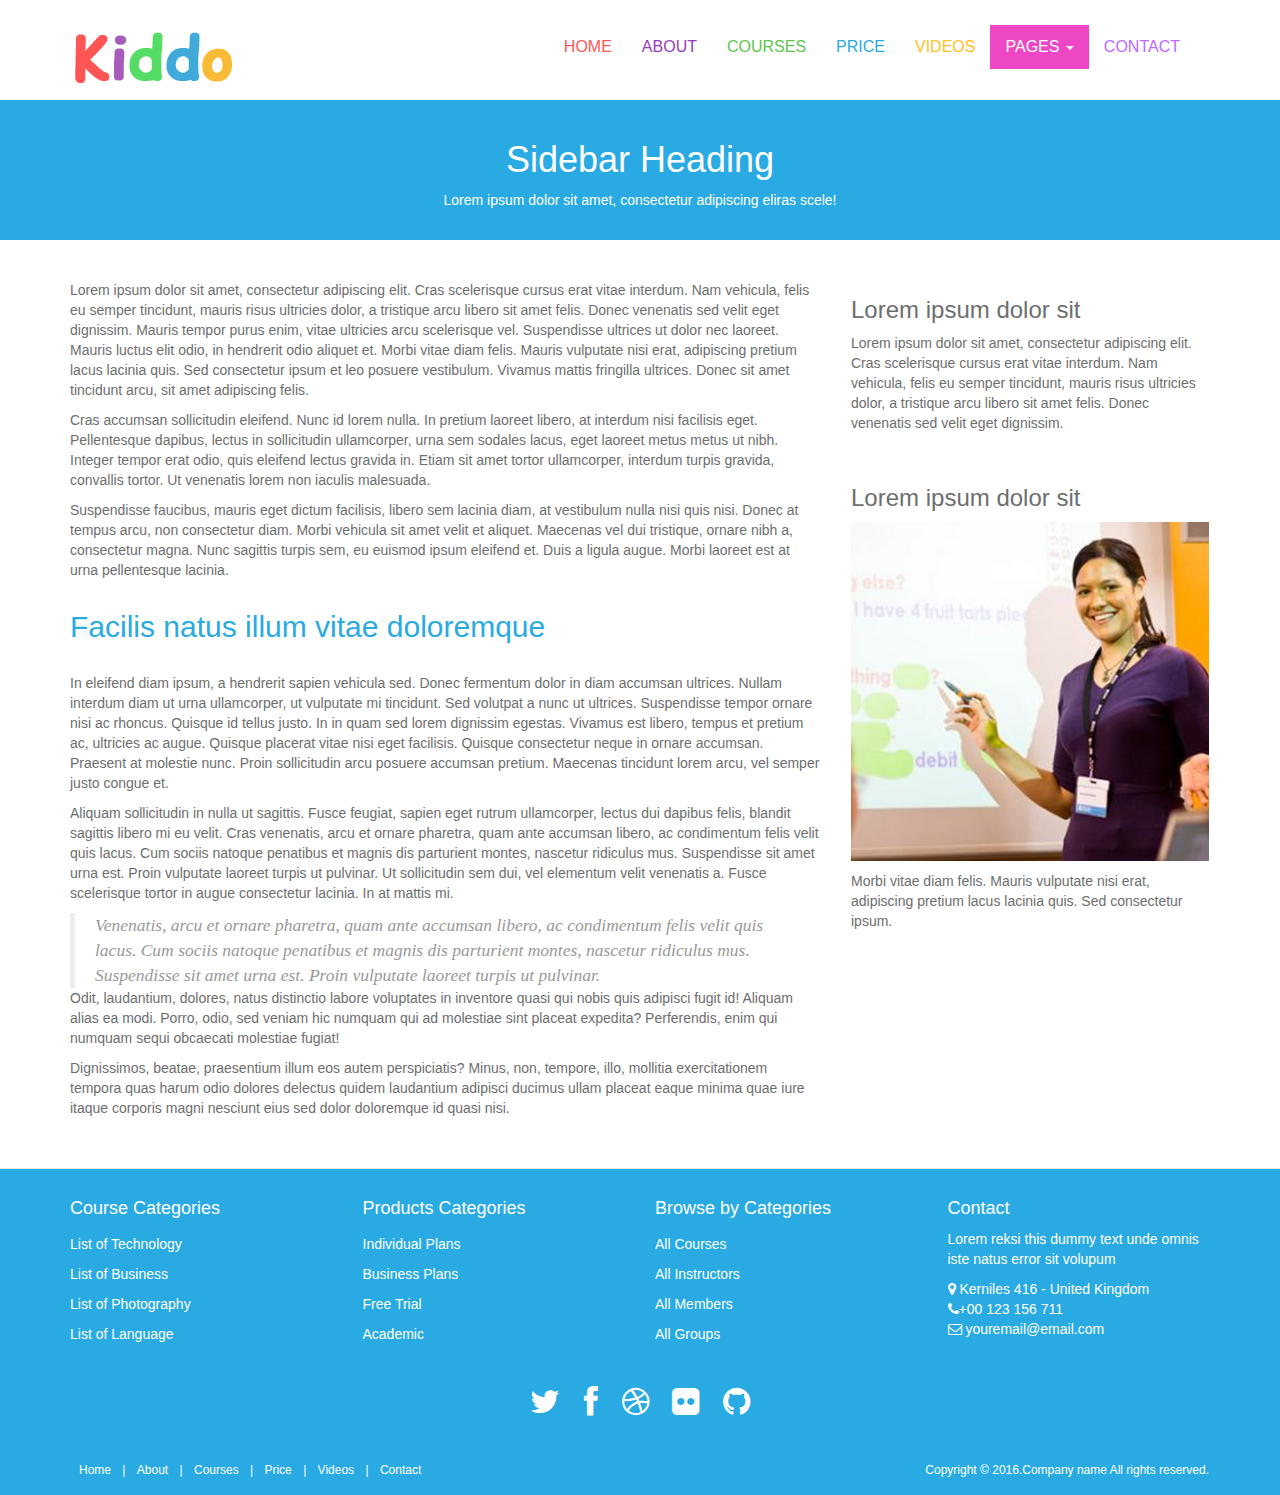
<file: software/Arithmetic/WebRoot/sidebar-right.html>
<!DOCTYPE html>
<html lang="en">
<head>
	<meta charset="utf-8">
	<meta name="viewport" content="width=device-width, initial-scale=1.0">
	<meta name="description" content="free-educational-responsive-web-template-webEdu">
	<meta name="author" content="webThemez.com">
	<title>MyCodes.NET</title>
	<link rel="favicon" href="assets/images/favicon.png">
	<link rel="stylesheet" media="screen" href="http://fonts.useso.com/css?family=Open+Sans:300,400,700">
	<link rel="stylesheet" href="assets/css/bootstrap.min.css">
	<link rel="stylesheet" href="assets/css/font-awesome.min.css">
	<!-- Custom styles-->
	<link rel="stylesheet" href="assets/css/bootstrap-theme.css" media="screen">
	<link rel="stylesheet" href="assets/css/style.css">
	<!-- HTML5 shim and Respond.js IE8 support of HTML5 elements and media queries -->
	<!--[if lt IE 9]>
	<script src="assets/js/html5shiv.js"></script>
	<script src="assets/js/respond.min.js"></script>
	<![endif]-->
</head>

<body>
	<!-- Fixed navbar -->
	<div class="navbar navbar-inverse">
		<div class="container">
			<div class="navbar-header">
				<!-- Button for smallest screens -->
				<button type="button" class="navbar-toggle" data-toggle="collapse" data-target=".navbar-collapse"><span class="icon-bar"></span><span class="icon-bar"></span><span class="icon-bar"></span></button>
				<a class="navbar-brand" href="index.html">
					<img src="assets/images/logo.png" alt="Techro HTML5 template"></a>
			</div>
		<div class="navbar-collapse collapse">
				<ul class="nav navbar-nav pull-right mainNav">
					<li class="c1"><a href="index.html">Home</a></li>
					<li class="c2"><a href="about.html">About</a></li>
					<li class="c3"><a href="courses.html">Courses</a></li>
					<li class="c4"><a href="price.html">Price</a></li>
					<li class="c5"><a href="videos.html">Videos</a></li>
					<li class="c6 dropdown active">
						<a href="#" class="dropdown-toggle" data-toggle="dropdown">Pages <b class="caret"></b></a>
						<ul class="dropdown-menu">
							<li><a href="sidebar-right.html">Right Sidebar</a></li>
							<li><a href="#">Dummy Link1</a></li>
							<li><a href="#">Dummy Link2</a></li>
							<li><a href="#">Dummy Link3</a></li>
						</ul>
					</li>
					<li class="c7"><a href="contact.html">Contact</a></li>

				</ul>
			</div>
			<!--/.nav-collapse -->
		</div>
	</div>
	<!-- /.navbar -->

	<header id="head" class="secondary">
            <div class="container">
                    <h1>Sidebar Heading</h1>
                    <p>Lorem ipsum dolor sit amet, consectetur adipiscing eliras scele!</p>
                </div>
    </header>

	<!-- container -->
	<section class="container">

		<div class="row">

			<!-- Article main content -->
			<article class="col-md-8 maincontent">
				<br />
				<br />
				<p>Lorem ipsum dolor sit amet, consectetur adipiscing elit. Cras scelerisque cursus erat vitae interdum. Nam vehicula, felis eu semper tincidunt, mauris risus ultricies dolor, a tristique arcu libero sit amet felis. Donec venenatis sed velit eget dignissim. Mauris tempor purus enim, vitae ultricies arcu scelerisque vel. Suspendisse ultrices ut dolor nec laoreet. Mauris luctus elit odio, in hendrerit odio aliquet et. Morbi vitae diam felis. Mauris vulputate nisi erat, adipiscing pretium lacus lacinia quis. Sed consectetur ipsum et leo posuere vestibulum. Vivamus mattis fringilla ultrices. Donec sit amet tincidunt arcu, sit amet adipiscing felis.</p>

				<p>Cras accumsan sollicitudin eleifend. Nunc id lorem nulla. In pretium laoreet libero, at interdum nisi facilisis eget. Pellentesque dapibus, lectus in sollicitudin ullamcorper, urna sem sodales lacus, eget laoreet metus metus ut nibh. Integer tempor erat odio, quis eleifend lectus gravida in. Etiam sit amet tortor ullamcorper, interdum turpis gravida, convallis tortor. Ut venenatis lorem non iaculis malesuada.</p>

				<p>Suspendisse faucibus, mauris eget dictum facilisis, libero sem lacinia diam, at vestibulum nulla nisi quis nisi. Donec at tempus arcu, non consectetur diam. Morbi vehicula sit amet velit et aliquet. Maecenas vel dui tristique, ornare nibh a, consectetur magna. Nunc sagittis turpis sem, eu euismod ipsum eleifend et. Duis a ligula augue. Morbi laoreet est at urna pellentesque lacinia.</p>

				<h2>Facilis natus illum vitae doloremque</h2>
				<p>In eleifend diam ipsum, a hendrerit sapien vehicula sed. Donec fermentum dolor in diam accumsan ultrices. Nullam interdum diam ut urna ullamcorper, ut vulputate mi tincidunt. Sed volutpat a nunc ut ultrices. Suspendisse tempor ornare nisi ac rhoncus. Quisque id tellus justo. In in quam sed lorem dignissim egestas. Vivamus est libero, tempus et pretium ac, ultricies ac augue. Quisque placerat vitae nisi eget facilisis. Quisque consectetur neque in ornare accumsan. Praesent at molestie nunc. Proin sollicitudin arcu posuere accumsan pretium. Maecenas tincidunt lorem arcu, vel semper justo congue et.</p>

				<p>Aliquam sollicitudin in nulla ut sagittis. Fusce feugiat, sapien eget rutrum ullamcorper, lectus dui dapibus felis, blandit sagittis libero mi eu velit. Cras venenatis, arcu et ornare pharetra, quam ante accumsan libero, ac condimentum felis velit quis lacus. Cum sociis natoque penatibus et magnis dis parturient montes, nascetur ridiculus mus. Suspendisse sit amet urna est. Proin vulputate laoreet turpis ut pulvinar. Ut sollicitudin sem dui, vel elementum velit venenatis a. Fusce scelerisque tortor in augue consectetur lacinia. In at mattis mi.</p>

				<blockquote>Venenatis, arcu et ornare pharetra, quam ante accumsan libero, ac condimentum felis velit quis lacus. Cum sociis natoque penatibus et magnis dis parturient montes, nascetur ridiculus mus. Suspendisse sit amet urna est. Proin vulputate laoreet turpis ut pulvinar.</blockquote>
				<p>Odit, laudantium, dolores, natus distinctio labore voluptates in inventore quasi qui nobis quis adipisci fugit id! Aliquam alias ea modi. Porro, odio, sed veniam hic numquam qui ad molestiae sint placeat expedita? Perferendis, enim qui numquam sequi obcaecati molestiae fugiat!</p>
				<p>Dignissimos, beatae, praesentium illum eos autem perspiciatis? Minus, non, tempore, illo, mollitia exercitationem tempora quas harum odio dolores delectus quidem laudantium adipisci ducimus ullam placeat eaque minima quae iure itaque corporis magni nesciunt eius sed dolor doloremque id quasi nisi.</p>
			</article>
			<!-- /Article -->

			<!-- Sidebar -->
			<aside class="col-md-4 sidebar sidebar-right">

				<div class="row panel">
					<div class="col-xs-12">
						<h3>Lorem ipsum dolor sit</h3>
						<p>Lorem ipsum dolor sit amet, consectetur adipiscing elit. Cras scelerisque cursus erat vitae interdum. Nam vehicula, felis eu semper tincidunt, mauris risus ultricies dolor, a tristique arcu libero sit amet felis. Donec venenatis sed velit eget dignissim.</p>
					</div>
				</div>
				<div class="row panel">
					<div class="col-xs-12">
						<h3>Lorem ipsum dolor sit</h3>
						<p>
							<img src="assets/images/1.jpg" alt="">
						</p>
						<p>Morbi vitae diam felis. Mauris vulputate nisi erat, adipiscing pretium lacus lacinia quis. Sed consectetur ipsum.</p>
					</div>
				</div>

			</aside>
			<!-- /Sidebar -->

		</div>
	</section>
	<!-- /container -->
 <footer id="footer">
 
		<div class="container">
   <div class="row">
  <div class="footerbottom">
    <div class="col-md-3 col-sm-6">
      <div class="footerwidget">
        <h4>
          Course Categories
        </h4>
        <div class="menu-course">
          <ul class="menu">
            <li><a href="#">
                List of Technology 
              </a>
            </li>
            <li><a href="#">
                List of Business
              </a>
            </li>
            <li><a href="#">
                List of Photography
              </a>
            </li>
            <li><a href="#">
               List of Language
              </a>
            </li>
          </ul>
        </div>
      </div>
    </div>
    <div class="col-md-3 col-sm-6">
      <div class="footerwidget">
        <h4>
          Products Categories
        </h4>
        <div class="menu-course">
          <ul class="menu">
            <li> <a href="#">
                Individual Plans  </a>
            </li>
            <li><a href="#">
                Business Plans
              </a>
            </li>
            <li><a href="#">
                Free Trial
              </a>
            </li>
            <li><a href="#">
                Academic
              </a>
            </li>
          </ul>
        </div>
      </div>
    </div>
    <div class="col-md-3 col-sm-6">
      <div class="footerwidget">
        <h4>
          Browse by Categories
        </h4>
        <div class="menu-course">
          <ul class="menu">
            <li><a href="#">
                All Courses
              </a>
            </li>
            <li> <a href="#">
                All Instructors
              </a>
            </li>
            <li><a href="#">
                All Members
              </a>
            </li>
            <li>
              <a href="#">
                All Groups
              </a>
            </li>
          </ul>
        </div>
      </div>
    </div>
    <div class="col-md-3 col-sm-6"> 
            	<div class="footerwidget"> 
                         <h4>Contact</h4> 
                        <p>Lorem reksi this dummy text unde omnis iste natus error sit volupum</p>
            <div class="contact-info"> 
            <i class="fa fa-map-marker"></i> Kerniles 416  - United Kingdom<br>
            <i class="fa fa-phone"></i>+00 123 156 711 <br>
             <i class="fa fa-envelope-o"></i> youremail@email.com
              </div> 
                </div><!-- end widget --> 
    </div>
  </div>
</div>
			<div class="social text-center">
				<a href="#"><i class="fa fa-twitter"></i></a>
				<a href="#"><i class="fa fa-facebook"></i></a>
				<a href="#"><i class="fa fa-dribbble"></i></a>
				<a href="#"><i class="fa fa-flickr"></i></a>
				<a href="#"><i class="fa fa-github"></i></a>
			</div>

			<div class="clear"></div>
			<!--CLEAR FLOATS-->
		</div>
		<div class="footer2">
			<div class="container">
				<div class="row">

					<div class="col-md-6 panel">
						<div class="panel-body">
							<p class="simplenav">
								<a href="index.html">Home</a> | 
								<a href="about.html">About</a> |
								<a href="courses.html">Courses</a> |
								<a href="price.html">Price</a> |
								<a href="videos.html">Videos</a> |
								<a href="contact.html">Contact</a>
							</p>
						</div>
					</div>

					<div class="col-md-6 panel">
						<div class="panel-body">
							<p class="text-right">
								Copyright &copy; 2016.Company name All rights reserved.
							</p>
						</div>
					</div>

				</div>
				<!-- /row of panels -->
			</div>
		</div>
	</footer>


	<!-- JavaScript libs are placed at the end of the document so the pages load faster -->
	<script src="assets/js/jquery.min.js"></script>
	<script src="assets/js/bootstrap.min.js"></script>
	<script src="assets/js/custom.js"></script>
</body>
</html>
</file>
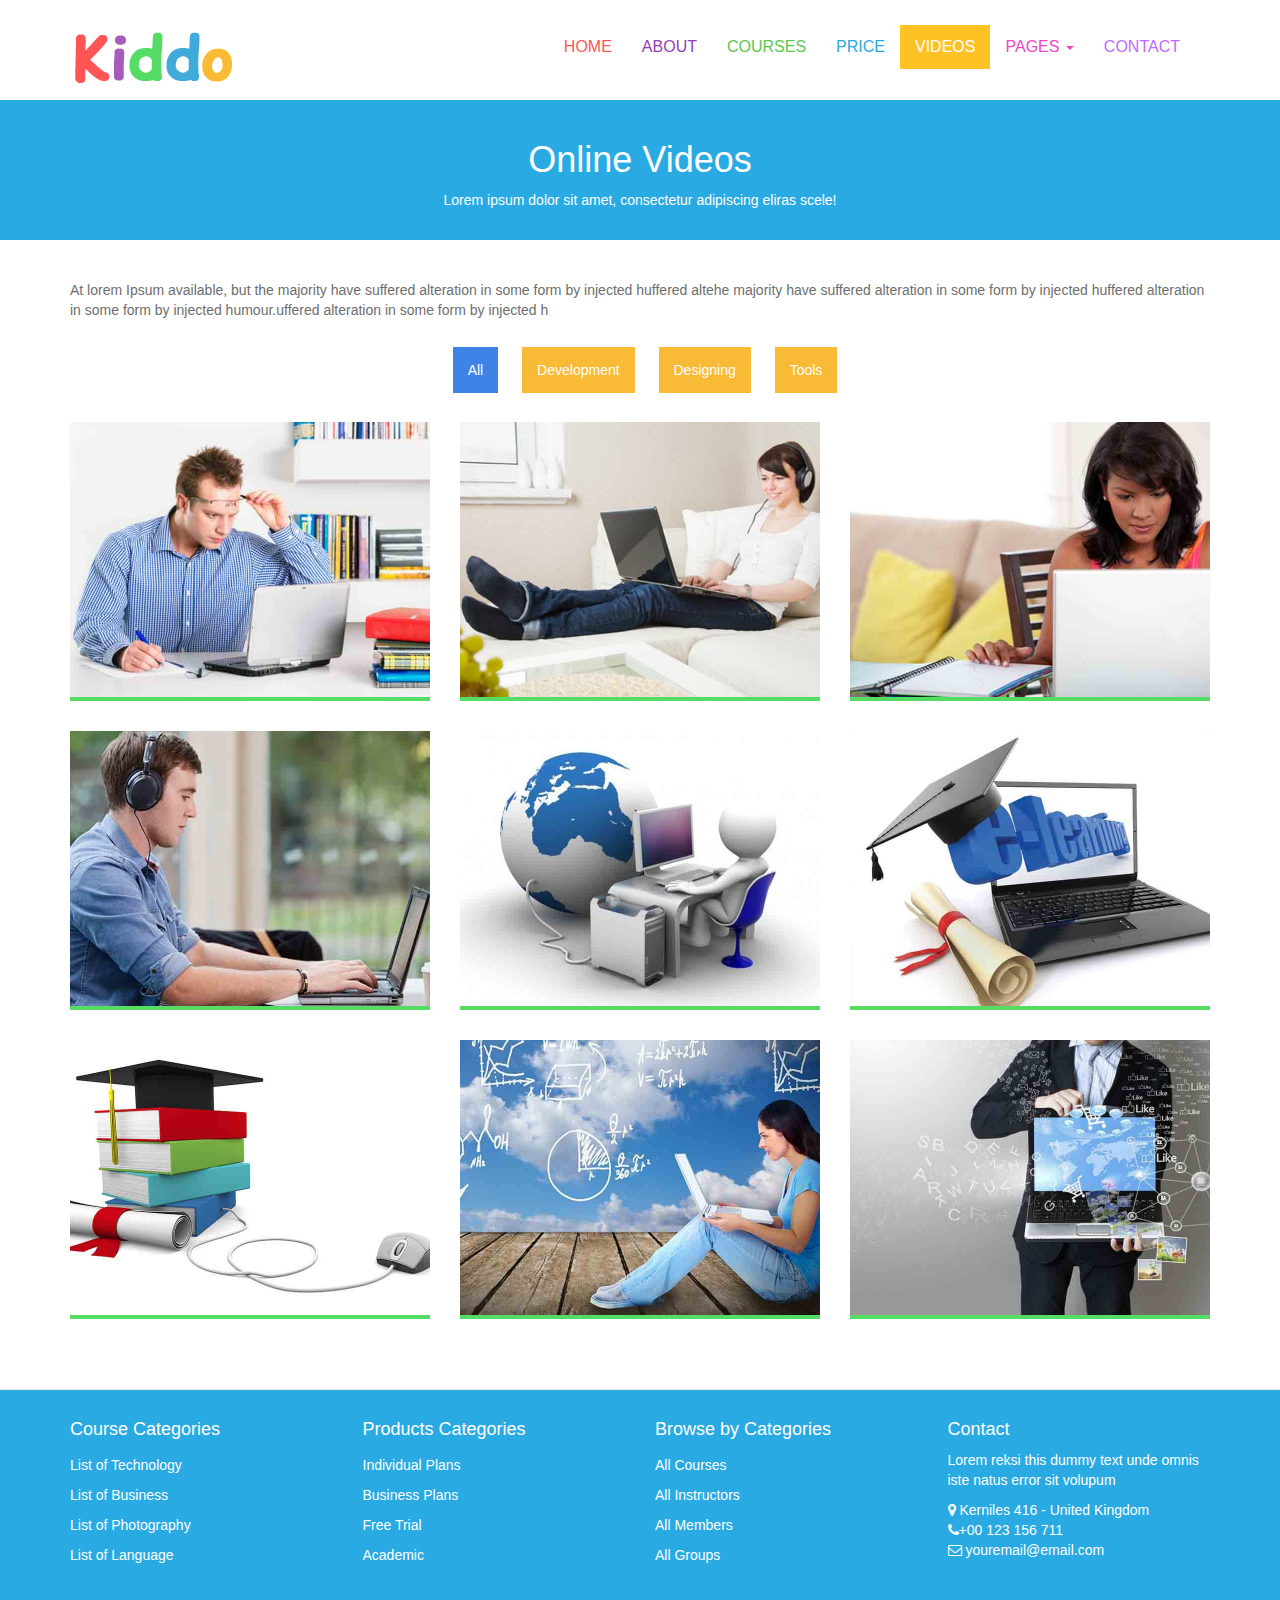
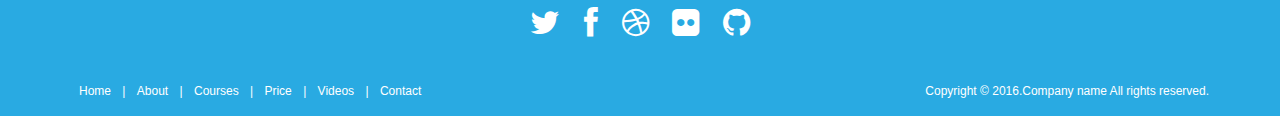
<file: software/Arithmetic/WebRoot/videos.html>
<!DOCTYPE html>
<html lang="en">
<head>
	<meta charset="utf-8">
	<meta name="viewport" content="width=device-width, initial-scale=1.0">
	<meta name="description" content="free-educational-responsive-web-template-webEdu">
	<meta name="author" content="webThemez.com">
	<title>MyCodes.NET</title>
	<link rel="favicon" href="assets/images/favicon.png">
	<link rel="stylesheet" media="screen" href="http://fonts.useso.com/css?family=Open+Sans:300,400,700">
	<link rel="stylesheet" href="assets/css/bootstrap.min.css">
	<link rel="stylesheet" href="assets/css/font-awesome.min.css">
	<!-- Custom styles for our template -->
	<link rel="stylesheet" href="assets/css/bootstrap-theme.css" media="screen">
	<link rel="stylesheet" type="text/css" href="assets/css/isotope.css" media="screen" />
	<link rel="stylesheet" href="assets/js/fancybox/jquery.fancybox.css" type="text/css" media="screen" />
	<link rel="stylesheet" href="assets/css/style.css">
	<!-- HTML5 shim and Respond.js IE8 support of HTML5 elements and media queries -->
	<!--[if lt IE 9]>
	<script src="assets/js/html5shiv.js"></script>
	<script src="assets/js/respond.min.js"></script>
	<![endif]-->
</head>

<body>
	<!-- Fixed navbar -->
	<div class="navbar navbar-inverse">
		<div class="container">
			<div class="navbar-header">
				<!-- Button for smallest screens -->
				<button type="button" class="navbar-toggle" data-toggle="collapse" data-target=".navbar-collapse"><span class="icon-bar"></span><span class="icon-bar"></span><span class="icon-bar"></span></button>
				<a class="navbar-brand" href="index.html">
					<img src="assets/images/logo.png" alt="Techro HTML5 template"></a>
			</div>
			<div class="navbar-collapse collapse">
				<ul class="nav navbar-nav pull-right mainNav">
					<li class="c1"><a href="index.html">Home</a></li>
					<li class="c2"><a href="about.html">About</a></li>
					<li class="c3"><a href="courses.html">Courses</a></li>
					<li class="c4"><a href="price.html">Price</a></li>
					<li class="c5 active"><a href="videos.html">Videos</a></li>
					<li class="c6 dropdown">
						<a href="#" class="dropdown-toggle" data-toggle="dropdown">Pages <b class="caret"></b></a>
						<ul class="dropdown-menu">
							<li><a href="sidebar-right.html">Right Sidebar</a></li>
							<li><a href="#">Dummy Link1</a></li>
							<li><a href="#">Dummy Link2</a></li>
							<li><a href="#">Dummy Link3</a></li>
						</ul>
					</li>
					<li class="c7"><a href="contact.html">Contact</a></li>

				</ul>
			</div>
			<!--/.nav-collapse -->
		</div>
	</div>
	<!-- /.navbar -->

		<header id="head" class="secondary">
            <div class="container">
                    <h1>Online Videos</h1>
                    <p>Lorem ipsum dolor sit amet, consectetur adipiscing eliras scele!</p>
                </div>
    </header>


	<!-- container -->
	<section class="container">
		<div class="row">
			<div class="col-md-12">
				<section id="portfolio" class="page-section section appear clearfix">
					<br />
					<br />
					<p>
						At lorem Ipsum available, but the majority have suffered alteration in some form by injected huffered altehe majority have suffered alteration in some form by injected huffered alteration in some form by injected humour.uffered alteration in some form by injected h
					<br />
						<br />
					</p>


					<div class="row">
						<nav id="filter" class="col-md-12 text-center">
							<ul>
								<li><a href="#" class="current btn-theme btn-small" data-filter="*">All</a></li>
								<li><a href="#" class="btn-theme btn-small" data-filter=".webdesign">Development</a></li>
								<li><a href="#" class="btn-theme btn-small" data-filter=".photography">Designing</a></li>
								<li><a href="#" class="btn-theme btn-small" data-filter=".print">Tools</a></li>
							</ul>
						</nav>
						<div class="col-md-12">
							<div class="row">
								<div class="portfolio-items isotopeWrapper clearfix" id="3">

									<article class="col-sm-4 isotopeItem webdesign">
										<div class="portfolio-item">
											<img src="assets/images/portfolio/img1.jpg" alt="" />
											<div class="portfolio-desc align-center">
												<div class="folio-info">
													<a href="assets/images/portfolio/img1.jpg" class="fancybox">
														<h5>Project Title</h5>
														<i class="fa fa-link fa-2x"></i></a>
												</div>
											</div>
										</div>
									</article>

									<article class="col-sm-4 isotopeItem photography">
										<div class="portfolio-item">
											<img src="assets/images/portfolio/img2.jpg" alt="" />
											<div class="portfolio-desc align-center">
												<div class="folio-info">
													<a href="assets/images/portfolio/img2.jpg" class="fancybox">
														<h5>Project Title</h5>
														<i class="fa fa-link fa-2x"></i></a>
												</div>
											</div>
										</div>
									</article>


									<article class="col-sm-4 isotopeItem photography">
										<div class="portfolio-item">
											<img src="assets/images/portfolio/img3.jpg" alt="" />
											<div class="portfolio-desc align-center">
												<div class="folio-info">
													<a href="assets/images/portfolio/img3.jpg" class="fancybox">
														<h5>Project Title</h5>
														<i class="fa fa-link fa-2x"></i></a>
												</div>
											</div>
										</div>
									</article>

									<article class="col-sm-4 isotopeItem print">
										<div class="portfolio-item">
											<img src="assets/images/portfolio/img4.jpg" alt="" />
											<div class="portfolio-desc align-center">
												<div class="folio-info">
													<a href="assets/images/portfolio/img4.jpg" class="fancybox">
														<h5>Project Title</h5>
														<i class="fa fa-link fa-2x"></i></a>
												</div>
											</div>
										</div>
									</article>

									<article class="col-sm-4 isotopeItem photography">
										<div class="portfolio-item">
											<img src="assets/images/portfolio/img5.jpg" alt="" />
											<div class="portfolio-desc align-center">
												<div class="folio-info">
													<a href="assets/images/portfolio/img5.jpg" class="fancybox">
														<h5>Project Title</h5>
														<i class="fa fa-link fa-2x"></i></a>
												</div>
											</div>
										</div>
									</article>

									<article class="col-sm-4 isotopeItem webdesign">
										<div class="portfolio-item">
											<img src="assets/images/portfolio/img6.jpg" alt="" />
											<div class="portfolio-desc align-center">
												<div class="folio-info">
													<a href="assets/images/portfolio/img6.jpg" class="fancybox">
														<h5>Project Title</h5>
														<i class="fa fa-link fa-2x"></i></a>
												</div>
											</div>
										</div>
									</article>

									<article class="col-sm-4 isotopeItem print">
										<div class="portfolio-item">
											<img src="assets/images/portfolio/img7.jpg" alt="" />
											<div class="portfolio-desc align-center">
												<div class="folio-info">
													<a href="images/portfolio/img7.jpg" class="fancybox">
														<h5>Project Title</h5>
														<i class="fa fa-link fa-2x"></i></a>
												</div>
											</div>
										</div>
									</article>

									<article class="col-sm-4 isotopeItem photography">
										<div class="portfolio-item">
											<img src="assets/images/portfolio/img8.jpg" alt="" />
											<div class="portfolio-desc align-center">
												<div class="folio-info">
													<a href="images/portfolio/img8.jpg" class="fancybox">
														<h5>Project Title</h5>
														<i class="fa fa-link fa-2x"></i></a>
												</div>
											</div>
										</div>
									</article>

									<article class="col-sm-4 isotopeItem print">
										<div class="portfolio-item">
											<img src="assets/images/portfolio/img9.jpg" alt="" />
											<div class="portfolio-desc align-center">
												<div class="folio-info">
													<a href="images/portfolio/img9.jpg" class="fancybox">
														<h5>Project Title</h5>
														<i class="fa fa-link fa-2x"></i></a>
												</div>
											</div>
										</div>
									</article>
								</div>

							</div>


						</div>
					</div>

				</section>
			</div>
		</div>

	</section>
	<!-- /container -->
 <footer id="footer">
 
		<div class="container">
   <div class="row">
  <div class="footerbottom">
    <div class="col-md-3 col-sm-6">
      <div class="footerwidget">
        <h4>
          Course Categories
        </h4>
        <div class="menu-course">
          <ul class="menu">
            <li><a href="#">
                List of Technology 
              </a>
            </li>
            <li><a href="#">
                List of Business
              </a>
            </li>
            <li><a href="#">
                List of Photography
              </a>
            </li>
            <li><a href="#">
               List of Language
              </a>
            </li>
          </ul>
        </div>
      </div>
    </div>
    <div class="col-md-3 col-sm-6">
      <div class="footerwidget">
        <h4>
          Products Categories
        </h4>
        <div class="menu-course">
          <ul class="menu">
            <li> <a href="#">
                Individual Plans  </a>
            </li>
            <li><a href="#">
                Business Plans
              </a>
            </li>
            <li><a href="#">
                Free Trial
              </a>
            </li>
            <li><a href="#">
                Academic
              </a>
            </li>
          </ul>
        </div>
      </div>
    </div>
    <div class="col-md-3 col-sm-6">
      <div class="footerwidget">
        <h4>
          Browse by Categories
        </h4>
        <div class="menu-course">
          <ul class="menu">
            <li><a href="#">
                All Courses
              </a>
            </li>
            <li> <a href="#">
                All Instructors
              </a>
            </li>
            <li><a href="#">
                All Members
              </a>
            </li>
            <li>
              <a href="#">
                All Groups
              </a>
            </li>
          </ul>
        </div>
      </div>
    </div>
    <div class="col-md-3 col-sm-6"> 
            	<div class="footerwidget"> 
                         <h4>Contact</h4> 
                        <p>Lorem reksi this dummy text unde omnis iste natus error sit volupum</p>
            <div class="contact-info"> 
            <i class="fa fa-map-marker"></i> Kerniles 416  - United Kingdom<br>
            <i class="fa fa-phone"></i>+00 123 156 711 <br>
             <i class="fa fa-envelope-o"></i> youremail@email.com
              </div> 
                </div><!-- end widget --> 
    </div>
  </div>
</div>
			<div class="social text-center">
				<a href="#"><i class="fa fa-twitter"></i></a>
				<a href="#"><i class="fa fa-facebook"></i></a>
				<a href="#"><i class="fa fa-dribbble"></i></a>
				<a href="#"><i class="fa fa-flickr"></i></a>
				<a href="#"><i class="fa fa-github"></i></a>
			</div>

			<div class="clear"></div>
			<!--CLEAR FLOATS-->
		</div>
		<div class="footer2">
			<div class="container">
				<div class="row">

					<div class="col-md-6 panel">
						<div class="panel-body">
							<p class="simplenav">
								<a href="index.html">Home</a> | 
								<a href="about.html">About</a> |
								<a href="courses.html">Courses</a> |
								<a href="price.html">Price</a> |
								<a href="videos.html">Videos</a> |
								<a href="contact.html">Contact</a>
							</p>
						</div>
					</div>

					<div class="col-md-6 panel">
						<div class="panel-body">
							<p class="text-right">
								Copyright &copy; 2016.Company name All rights reserved.
							</p>
						</div>
					</div>

				</div>
				<!-- /row of panels -->
			</div>
		</div>
	</footer>


	<!-- JavaScript libs are placed at the end of the document so the pages load faster -->
	<script src="assets/js/jquery.min.js"></script>
	<script src="assets/js/bootstrap.min.js"></script>
	<script src="assets/js/jquery.cslider.js"></script>
	<script src="assets/js/jquery.isotope.min.js"></script>
	<script src="assets/js/fancybox/jquery.fancybox.pack.js" type="text/javascript"></script>
	<script src="assets/js/custom.js"></script>
</body>
</html>
</file>
<file: software/Arithmetic/WebRoot/assets/css/style.css>
body {
	font-family: 'Lato', sans-serif;
	font-weight: normal;
    color: #6E6E6E;
}
/*General*/
h1, h2, h3, h4, h5, h6 {
	font-weight: normal;
	font-family: 'Oswald', sans-serif;
}
h1, .h1, h2, .h2, h3, .h3 {
	margin-top: 30px;
}
h2 {
	margin: 30px 0;
	color: #29AAE2;
}
a{
    color:#3d84e6;
}
a:hover, a:focus{
    color:#3d84e6;
    text-decoration: underline;
}
.navbar-toggle {
	background-color: rgba(0, 0, 0, 0.89);
}
.navbar-nav>li>a {
	padding-top: 12px;
	padding-bottom: 12px;
	font-family: 'Oswald', sans-serif;
	font-weight: 400 !important;
}
blockquote {
	font-style: italic;
	font-family: Georgia;
	color: #999;
	margin: 0px 0 0px;
	padding: 0px 20px;
}
label {
	color: #777;
}
.btn-inline {
	color: #29AAE2;
	font-size: 15px; 
}
.form-control {
	display: block;
	width: 100%;
	height: 41px;
	padding: 6px 12px;
	font-size: 14px;
	line-height: 2.428571;
	color: #555;
	background-color: #F7F7F7;
	background-image: none;
	border: 1px solid #ccc;
	border-radius: 0px;
}
.navbar-inverse .navbar-brand img {
	width: 171px;
}
.navbar-inverse .navbar-nav > li.c1 a{
color: #F55;
}
.navbar-inverse .navbar-nav > li.c2 a{
color: #973CB6;
}
.navbar-inverse .navbar-nav > li.c3 a{
color: #5EC64D;
}
.navbar-inverse .navbar-nav > li.c4 a{
color: #29AAE2;
}
.navbar-inverse .navbar-nav > li.c5 a{
color: #FFC225;
}
.navbar-inverse .navbar-nav > li.c6 a{
color: #ED47C5;
}
.navbar-inverse .navbar-nav > li.c7 a{
color: #BD69FF;
}
.navbar-inverse .navbar-nav > li.c1 a:hover, .navbar-inverse .navbar-nav > li.c1.active a{
color:#fff;
background: #F55;
}
.navbar-inverse .navbar-nav > li.c2 a:hover, .navbar-inverse .navbar-nav > li.c2.active a{
color: #fff;
background:#973CB6;
}
.navbar-inverse .navbar-nav > li.c3 a:hover, .navbar-inverse .navbar-nav > li.c3.active a{
color: #fff;
background:#5EC64D;
}
.navbar-inverse .navbar-nav > li.c4 a:hover, .navbar-inverse .navbar-nav > li.c4.active a{
color: #fff;
background: #29AAE2;
}
.navbar-inverse .navbar-nav > li.c5 a:hover, .navbar-inverse .navbar-nav > li.c5.active a{
color: #fff;
background:#FFC225;
}
.navbar-inverse .navbar-nav > li.c6 a:hover, .navbar-inverse .navbar-nav > li.c6.active a{
color: #fff;
background:#ED47C5;
}
.navbar-inverse .navbar-nav > li.c7 a:hover, .navbar-inverse .navbar-nav > li.c7.active a{
color: #fff;
background:#BD69FF;
}
.b1{
color:#fff;
background:#F55;
}
.b2{
color:#fff;
background:#973CB6;
}
.b3{
color:#fff;
background:#5EC64D;
}
.b4{
color:#fff;
background: #29AAE2;
}
.grey-box-icon h4{
padding:20px 0;
}
.grey-box-icon a{
margin: 20px 0 0;
color: #fff;
padding: 10px 20px;
border: 1px solid #fff;
display: inline-block;
} 

.section-title {
	margin-bottom: 20px;
}
/* Header */
#head {
	/*background: #181015 url( ../images/bg_header.jpg) no-repeat;*/
	background-size: cover;
	height: 600px;
	text-align: center;
	color: white;
	font-weight: 300;
	position: relative; 
	background-position-x: center;
}
#head.secondary {
	height: 100px;
	min-height: 100px;
	padding-top: 0px;
}
#head .lead {
	font-size: 44px;
	margin-bottom: 6px;
	color: white;
	line-height: 1.15em;
}
#head .tagline {
	color: rgba(255,255,255,0.75);
	margin-bottom: 25px;
}
#head .tagline a {
	color: #fff;
}
#head .btn {
	margin-bottom: 10px;
}
#head .btn-default {
	text-shadow: none;
	background: transparent;
	color: rgba(255,255,255,.5);
	-webkit-box-shadow: inset 0px 0px 0px 3px rgba(255,255,255,.5);
	-moz-box-shadow: inset 0px 0px 0px 3px rgba(255,255,255,.5);
	box-shadow: inset 0px 0px 0px 3px rgba(255,255,255,.5);
	background: transparent;
}
#head .btn-default:hover, #head .btn-default:focus {
	color: rgba(255,255,255,.8);
	-webkit-box-shadow: inset 0px 0px 0px 3px rgba(255,255,255,.8);
	-moz-box-shadow: inset 0px 0px 0px 3px rgba(255,255,255,.8);
	box-shadow: inset 0px 0px 0px 3px rgba(255,255,255,.8);
	background: transparent;
}
#head .btn-default:active, #head .btn-default.active {
	color: #fff;
	-webkit-box-shadow: inset 0px 0px 0px 3px #fff;
	-moz-box-shadow: inset 0px 0px 0px 3px #fff;
	box-shadow: inset 0px 0px 0px 3px #fff;
	background: transparent;
}
.fluid_container {
	bottom: 0;
	height: 100%;
	left: 0;
	right: 0;
	top: 0;
	z-index: 0;
}
#camera_wrap_4 {
	bottom: 0;
	height: 100%;
	left: 0;
	margin-bottom: 0!important;
	position: absolute;
	right: 0;
	top: 0;
}
.camera_bar {
	z-index: 2;
}
.camera_thumbs {
	margin-top: -100px;
	position: relative;
	z-index: 1;
}
.camera_thumbs_cont {
	border-radius: 0;
	-moz-border-radius: 0;
	-webkit-border-radius: 0;
}
.camera_overlayer {
	opacity: .1;
}
.panel {
	margin-bottom: 0px;
	background-color: transparent;
	border: 1px solid transparent;
	border-radius: 0px;
	-webkit-box-shadow: none;
	box-shadow: none;
}
.panel-body {
	padding: 0px;
}
.btn-action, .btn-primary {
	color: #FFEFD7;
	background-image: -webkit-linear-gradient(top, #0ecfec 0%, #09bed9 100%);
	background-image: linear-gradient(to bottom, #0ecfec 0%, #09bed9 100%);
 filter: progid:DXImageTransform.Microsoft.gradient(startColorstr='#0ecfec22', endColorstr='#09bed900', GradientType=0);
 filter: progid:DXImageTransform.Microsoft.gradient(enabled = false);
	background-repeat: repeat-x;
	border: 0 none;
}
.btn-action:hover, .btn-primary:hover {
	background: #04a0b7;
}
.btn:hover, .btn:active {
	color: #c0c0c0;
}
ul, .list.custom-list ul {
	margin: 0 0 11px;
	list-style-type: none;
	padding-left: 10px;
}
.list.custom-list ul li {
	margin: 0;
	padding: 4px 0 5px 0px;
	border-top: 1px dashed #f2f2f2;
	position: relative;
	/*background: url(../images/arrow.png) no-repeat 0 11px;*/
}
.list.custom-list ul li a {
	font: 14px/1.2em 'Roboto', sans-serif;
	color: #29AAE2;
	text-transform: none;
	display: inline;
	position: relative;
}
.thumbnail {
	position: relative;
	margin: 0;
	border-radius: 0;
	box-shadow: none;
	border: none;
	padding: 0;
	background: none; 
	padding: 4px;
	background: #F9F9F9;
	border-bottom: 2px solid #29AAE2;
}
.thumbnail time {
	background: #3d84e6;
	padding: 5px 0;
	display: block;
	text-indent: 12px;
	color: #fff;
}
.thumbnail .caption {
	padding: 15px;
	color: #606577;
}
.thumbnail .caption:hover {
}
.thumbnail .caption a {
	font: 20px;
}
.slideUp {
	top: -100px;
}
.navbar-inverse {
	background: #fff;  
margin: 0 auto; 
}
.navbar-inverse {
	border: none;
}
.navbar-inverse .navbar-nav > li > a, .navbar-inverse .navbar-nav > .open ul > a { 
	font-size: 16px;
	text-transform: uppercase;
}
.navbar-inverse .navbar-nav > li > a:hover, .navbar-inverse .navbar-nav > li > a:focus, 
.navbar-inverse .navbar-nav > .open > a:hover, .navbar-inverse .navbar-nav > .open > a:focus,
.navbar-inverse .navbar-nav > .active > a{
	background: #3d84e6; 
    border-radius: 0px;
} 
.navbar-inverse .navbar-nav > li > a, .navbar-inverse .navbar-nav > .open ul > a {
	text-align: left;
}
.navbar-inverse .navbar-nav > .active > a, .navbar-inverse .navbar-nav > .active > a:hover{
color: #fff !important;
    border-radius: 0px;
    background: #3d84e6;
}
.heading-text{
    position: absolute;
    z-index: 999;
    text-align: center;
    width: 100%;
    left: 0px;
    right: 0px;
    bottom: 0px;
}
.heading-text h1{
    font-size: 38px;
    background: rgba(255, 85, 85, 0.81);
    padding: 15px 20px;
    display: inline-block;
}
.heading-text p{
font-size: 22px;
background: rgba(255, 85, 85, 0.78);
padding: 15px 20px;
display: inline-block;
clear: both;
}
/* Highlights*/
.highlight {
	margin-top: 40px;
}
.h-caption {
	text-align: center;
}
.h-caption i {
	display: block;
	font-size: 54px;
	color: #3d84e6;
	margin-bottom: 36px;
}
.h-caption h4 {
	color: #382526;
	font-size: 16px;
	font-weight: bold;
	margin-bottom: 20px;
}
div.hbox {
	background: #fff;
	padding: 10px 15px;
}
.h-body {
}
.jumbotron {
	background-color: #E0E0E0;
}
.page-header {
	border-bottom: 1px solid #15c008;
}
.page-title {
	margin-top: 20px;
	font-weight: 300;
	color: #15c008;
}
.text-muted {
	color: #888;
}
.breadcrumb {
	background: none;
	padding: 0;
	margin: 30px 0 0px 0;
}
ul.list-spaces li {
	margin-bottom: 10px;
}
/* Helpers */
.container-full {
	margin: 0 auto;
	width: 100%;
}
.top-space {
	margin-top: 60px;
}
.top-margin {
	margin-top: 20px;
}
.circle {
	background: rgb(214, 214, 214);
	width: 95px;
	height: 95px;
	border-radius: 90px;
	line-height: 95px;
	margin: 0 auto 20px;
}
img {
	max-width: 100%;
}
img.pull-right {
	margin-left: 10px;
}
img.pull-left {
	margin-right: 10px;
}
#map {
	width: 100%;
	height: 280px;
}
#social {
	margin-top: 50px;
	margin-bottom: 50px;
}
#social .wrapper {
	width: 340px;
	margin: 0 auto;
}
.sidebar {
	padding-top: 36px;
	padding-bottom: 30px;
}
.sidebar .panel {
	margin-bottom: 20px;
}
.sidebar h1, .sidebar .h1, .sidebar h2, .sidebar .h2, .sidebar h3, .sidebar .h3 {
	margin-top: 20px;
}
.featured-box {
	padding: 20px;
    padding-left: 0px;
	margin-bottom: 20px;
}
.featured-box .text {
	padding-left: 0px;
}
.featured-box h3 {
    font-size: 18px;
	margin: 0 0 5px 0;
}
.featured-box i {
	position: absolute;
	display: inline-block;
	color: #A8A8A8; 
	padding: 0px;
	border-radius: 50px;
	width: 24px;
	height: 24px;
	margin: 0px;
	width: 60px;
	height: 60px;
	text-align: center;
	line-height: 60px;
}
footer {
	border-top: 1px solid #e5e5e5;
	background: #29AAE2;
	margin-top: 40px;
    padding-top: 20px;
	color: #fff;
}
 ul.menu{
    padding: 0px;
}
.menu li{
    padding: 5px 0px;
}
.menu li a{
    color: #FFFFFF;
}
.social {
	margin: 20px 0;
}
.social a {
	font-size: 32px;
	margin: 0 10px;
	color: #FFFFFF;
}
.social a:hover {
	color: #3d84e6;
}
/* Footer */
.footer1 {
	background: #fff;
	padding: 30px 0 0 0;
	font-size: 12px;
	color: #999;
}
.footer1 a {
	color: #ccc;
}
.footer1 a:hover {
	color: #fff;
}
.footer1 .panel {
	margin-bottom: 30px;
}
.footer1 .panel-title {
	font-size: 17px;
	font-weight: bold;
	color: #ccc;
	margin: 0 0 20px;
}
.footer1 .entry-meta {
	border-top: 1px solid #ccc;
	border-bottom: 1px solid #ccc;
	margin: 0 0 35px 0;
	padding: 2px 0;
	color: #888888;
	font-size: 12px;
	font-size: 0.75rem;
}
.footer1 .entry-meta a {
	color: #333333;
}
.footer1 .entry-meta .meta-in {
	border-top: 1px solid #ccc;
	border-bottom: 1px solid #ccc;
	padding: 10px 0;
}
.follow-me-icons {
	font-size: 30px;
}
.follow-me-icons i {
	float: left;
	margin: 0 10px 0 0;
	color: #3d84e6;
}
.footer2 {
	background: #29AAE2;
	padding: 15px 0;
	color: #aaa;
	font-size: 12px;
}
.footer2 a {
	color: #FFF;
}
.footer2 a:hover {
	color: #fff;
}
.footer2 p {
	margin: 0;
	color: #fff;
}
.panel-simplenav {
	margin-left: -5px;
}
.panel-simplenav a {
	margin: 0 5px;
}
#services .fa {
	color: #3d84e6;
}
/* carousel */
#quote-carousel {
	padding: 0 10px 30px 10px;
	margin-top: 30px 0px 0px;
}
/* Control buttons  */
#quote-carousel .carousel-control {
	background: none;
	color: #222;
	font-size: 2.3em;
	text-shadow: none;
	margin-top: 30px;
}
/* Previous button  */
#quote-carousel .carousel-control.left {
	left: -12px;
}
/* Next button  */
#quote-carousel .carousel-control.right {
	right: -12px !important;
}
/* Changes the position of the indicators */
#quote-carousel .carousel-indicators {
	right: 50%;
	top: auto;
	bottom: 0px;
	margin-right: -19px;
}
/* Changes the color of the indicators */
#quote-carousel .carousel-indicators li {
	background: #c0c0c0;
}
#quote-carousel .carousel-indicators .active {
	background: #333333;
}
#quote-carousel img {
	width: 250px;
	height: 100px;
}
/* End carousel */

.item blockquote {
	border-left: none;
	margin: 0;
}
.item blockquote img {
	margin-bottom: 10px;
}
.item blockquote p:before {
	content: "\f10d";
	font-family: 'Fontawesome';
	float: left;
	margin-right: 10px;
}
.contact ul {
	padding: 0px;
}
.contact ul li {
	margin-bottom: 10px;
	list-style: none;
}
footer ul li {
	list-style: none;
}
#map-canvas {
	height: 100%;
	margin: 0px;
	padding: 0px;
}
/* ------- */

.isotopeWrapper article {
	margin-bottom: 30px;
}
#portfolio {
}
#portfolio img {
	width: 100%;
}
#portfolio article p {
	margin-bottom: 1.45em;
	/*set next row on the baseline*/;
}
nav#filter {
	margin-bottom: 1.5em;
}
nav#filter li {
	display: inline-block;
	margin: 10px;
}
nav#filter a {
	padding: 15px;
	line-height: 20px;
	text-decoration: none;
	color: #FFFFFF;
    border-left: 0px;
border-right: 0px;
	background: #F9BA36;
}
nav#filter a.current {
	background: #3d84e6;
	color: #fff;
}
.iconColor .fa {
	color: #ee0c45;
}
.portfolio-items article img {
	width: 100%;
}
.portfolio-item {
	display: block;
	position: relative;
	-webkit-transition: all 0.2s ease-in-out;
	-moz-transition: all 0.2s ease-in-out;
	-o-transition: all 0.2s ease-in-out;
	transition: all 0.2s ease-in-out;
	border-bottom: 4px solid #55DC65;
}
.portfolio-item img {
	-webkit-transition: all 300ms linear;
	-moz-transition: all 300ms linear;
	-o-transition: all 300ms linear;
	-ms-transition: all 300ms linear;
	transition: all 300ms linear;
}
.portfolio-item .portfolio-desc {
	display: block;
	opacity: 0;
	position: absolute;
	width: 100%;
	left: 0;
	top: 0;
	color: rgba(220, 220, 220);
}
.fancybox-overlay {
	background: rgba(0, 0, 0, 0.64);
}
.portfolio-item:hover .portfolio-desc {
	padding-top: 20%;
	height: 100%;
	transition: all 200ms ease-in-out 0s;
	opacity: 1;
	background: rgba(61, 61, 61, 0.67);
}
.portfolio-item .portfolio-desc a {
	color: #fff;
	text-align: center;
	display: block;
}
.portfolio-item .portfolio-desc a:hover {
	/*text-shadow: 2px 2px 1px rgba(0, 0, 0, 0.7);*/
	text-decoration: none;
}
.portfolio-item .portfolio-desc .folio-info {
	top: -20px;
	padding: 30px;
	height: 0;
	opacity: 0;
	position: relative;
}
.portfolio-item:hover .folio-info {
	height: 100%;
	opacity: 1;
	transition: all 500ms ease-in-out 0s;
	top: 5px;
}
.portfolio-item .portfolio-desc .folio-info h5 {
	text-transform: uppercase;
	text-align: center;
	font-weight: bold;
	font-size: 1.4em;
}
.portfolio-item .portfolio-desc .folio-info p {
	color: #ffffff;
	font-size: 12px;
}
.newsBox {
	margin-bottom: 12px;
}
.newsBox img {
	width: 100% !important;
}
/*Da Slider*/
.da-slider {
	width: auto;
	height: auto;
	max-height: initial;
	position: absolute;
	top: 0px;
	bottom: 0px;
	right: 0px;
	left: 0px;
}
.da-slide h2 {
	text-align: left;
	top: 15%;
	font-weight: bold;
}
.da-slide p {
	text-align: left;
	top: 40%;
	font-size: 30px;
}
.da-arrows span {
	position: absolute;
	top: 45%;
}
.da-dots span.da-dots-current:after {
	content: '';
	background: #3d84e6;
}
.team-member {
	padding-top: 5px;
	margin-bottom: 15px;
}
.team-heading {
	display: block;
	width: 100%;
}
.member-img {
	overflow: hidden;
}
.member-img img {
	border-radius: 0px; 
}
.team-socials {
	margin: 15px 0;
	display: block;
	text-align: center;
}
.team-socials i {
	width: 35px;
	height: 35px;
	position: relative;
	display: inline-block;
	text-align: center;
	font-size: 18px;
	color: #C7C7C7;
}
.team-socials i:hover {
	color: #3d84e6;
}
.team-member h4 {
	font-size: 19px;
	line-height: 32px;
	padding: 10px 0 0;
	text-align: center;
	margin: 0px;
}
.team-member .pos {
	display: block;
	margin: 0;
	text-align: center;
}
#head.secondary { 
	padding-top: 0px;
	background: #29AAE2;
	background-size: cover;
	text-align: center; 
    padding:10px 0;
	height: 140px; 
}
#head.secondary h1{ 
    COLOR: #fff;
    text-align: center;
}
/*Price table*/
.flat {
	margin: 30px 0;
}
.flat .plan {
	border-radius: 0px;
	list-style: none;
	padding: 0 0 20px;
	margin: 0 0 15px;
	background: #fff;
	text-align: center;
	box-shadow: 0px 3px 3px rgba(0, 0, 0, 0.29) !important;
}
.flat .plan li {
	padding: 10px 15px;
	color: #ccc;
	border-top: 1px solid #f5f5f5;
	-webkit-transition: 300ms;
	transition: 300ms;
}
.flat .plan li.plan-price {
	border-top: 0;
}
.flat .plan li.plan-name {
	border-radius: 0;
	padding: 15px;
	font-size: 24px;
	line-height: 24px;
	color: #fff;
	background: #A5A5A5;
	margin-bottom: 30px;
	border-top: 0;
}
.flat .plan li > strong {
	color: #6B6B6B;
	font-weight: normal;
}
.flat .plan li.plan-action {
	margin-top: 10px;
	border-top: 0;
	border-radius: 0px;
}
.flat .plan.featured {
	-webkit-transform: scale(1.1);
	-ms-transform: scale(1.1);
	transform: scale(1.1);
}
.flat .plan.featured:hover li.plan-name, .flat .plan:hover li.plan-name, .flat .plan.featured.plan-name {
	background: #F9BA36 !important;
}
.btn {
	background: #3d84e6;
	color: #fff;
}
.footer2 a {
	padding: 4px 8px;
}

/**
  MEDIA QUERIES
*/
@media (max-width: 767px) {
#head.secondary {
	height: 80px;
	min-height: 80px;
	background-size: initial;
}
#camera_wrap_4, #head{
height:480px !important;
}
#head .lead {
	font-size: 34px;
}
}

/* Small devices (tablets, 768px and up) */
@media (min-width: 768px) {
#quote-carousel {
	margin-bottom: 0;
	padding: 0 40px 30px 40px;
	margin-top: 30px;
}
}

@media (max-width: 767px) {
.navbar-collapse ul {
	text-align: right;
	margin-right: 0px;
}
}

/* Small devices (tablets, up to 768px) */
@media (max-width: 768px) {
/* Make the indicators larger for easier clicking with fingers/thumb on mobile */
    #head.secondary { 
height: 157px !important;
}
#camera_wrap_4, #head{
height:480px !important;
}
.navbar-inverse .navbar-nav > li > a, .navbar-inverse .navbar-nav > .open ul > a {
	font-size: 13px;
}
    .navbar-inverse .navbar-nav > li > a, .navbar-inverse .navbar-nav > .open ul > a {
text-align: right;
}
#quote-carousel .carousel-indicators {
	bottom: -20px !important;
}
#quote-carousel .carousel-indicators li {
	display: inline-block;
	margin: 0px 5px;
	width: 15px;
	height: 15px;
}
#quote-carousel .carousel-indicators li.active {
	margin: 0px 5px;
	width: 20px;
	height: 20px;
}
.footer2 p {
	margin: 0;
	text-align: center;
}
}

@media (max-width: 420px) { 
#camera_wrap_4, #head{
height:380px !important;
}
.da-slide h2 {
	font-size: 28px;
}
.da-slide p {
	font-size: 19px;
	font-weight: 400;
}
}
.camera_caption h2 {
border-bottom: 4px solid #1fcdff;
font-family: 'Open Sans', sans-serif;
font-size: 100px;
font-weight: 700;
letter-spacing: -2px;
}
.camera_fakehover:before {
content: '';
width: 100%;
height: initial;
z-index: 99999;
position: absolute;
height: inherit;
width: 100%;
left: 0px;
}
.grey-box-icon { 
padding: 15px 20px 20px 20px;
text-align: center;
margin-top: 40px;
position: relative;
}
.grey-box-icon-pos{
    margin-top: -88px;
    margin-bottom: 31px;
}
.grey-box-icon:hover .fontawesome-icon.circle-white {
background-color: #f6f6f6;
color: #697277;
-moz-transition: all .2s ease-in;
-webkit-transition: all .2s ease-in;
-o-transition: all .2s ease-in;
transition: all .2s ease-in;
}
.footer_post li {
float: left;
margin: 2px;
list-style: none;
}

.video-list-thumbs{}
.video-list-thumbs > li{
    margin-bottom:12px
}
.video-list-thumbs > li:last-child{}
.video-list-thumbs > li > a{
	display:block;
	position:relative;
	background-color: #F5F5F5;
	color: #fff;
	padding: 5px;
	border-radius: 0;}
.video-list-thumbs > li > a:hover{
	background-color: #29AAE2;
	transition:all 500ms ease;
	box-shadow:0 2px 4px rgba(0,0,0,.3);
	text-decoration:none
}
.video-list-thumbs h2{
	bottom: 0;
	font-size: 14px;
	margin: 8px 0 0;
	padding: 10px;
	color: #1F1F1F;
	line-height: 25px;
}
.video-list-thumbs .play-button{
    font-size: 60px;
    opacity: 0.6;
    position: absolute;
    right: 43%;
    top: 34%;
    background: url(../images/playbutton.png) no-repeat;
    width: 36px;
    height: 36px;
}
.video-list-thumbs > li > a:hover .play-button{
	color:#fff;
	opacity:1; 
	transition:all 500ms ease;
}
.video-list-thumbs .duration{
	background-color: rgba(0, 0, 0, 0.4);
	border-radius: 2px;
	color: #fff;
	font-size: 11px;
	font-weight: bold;
	left: 12px;
	line-height: 13px;
	padding: 2px 3px 1px;
	position: absolute;
	top: 12px;
}
.video-list-thumbs > li > a:hover .duration{
	background-color:#000;
	transition:all 500ms ease;
}
@media (min-width:320px) and (max-width: 480px) { 
	.video-list-thumbs .glyphicon-play-circle{
    font-size: 35px;
    right: 36%;
    top: 27%;
	}
	.video-list-thumbs h2{
		bottom: 0;
		font-size: 12px;
		height: 22px;
		margin: 8px 0 0;
	}
}
</file>
<file: software/Arithmetic/WebRoot/assets/css/style_jh.css>
body {
	font-family: 'Lato', sans-serif;
	font-weight: normal;
    color: #6E6E6E;
}
/*General*/
h1, h2, h3, h4, h5, h6 {
	font-weight: normal;
	font-family: 'Oswald', sans-serif;
}
h1, .h1, h2, .h2, h3, .h3 {
	margin-top: 30px;
}
h2 {
	margin: 30px 0;
	color: #29AAE2;
}
.dx1{width:350px;
	height:80px;
}
.dx2{width:150px;
	height:80px;
}
.row1{margin-left:90px;}
.zt{font-size:30px;font-weight: bold; }
.zt1{font-size:30px;
	text-align:center;
	}
a{
    color:#3d84e6;
}
a:hover, a:focus{
    color:#3d84e6;
    text-decoration: underline;
}
.linkBt{
			font-size: 24px;
			color: #666666;
			cursor: pointer;
		}
		#imageBt{
			cursor: pointer;
		}
		.pro{
			font-size: 24px;
			color: #666666;
			font-family: Arial;
		}
		.hiddenC{
			display: none;
		}
		.showC{
			display: inline;
			font-size: 24px;
			color: #ffffff;
			font-family: Arial;
		}
		.inputC{
			border:0;
			border-bottom:1 solid black;
			background:#f6f6f6;
		}
		.innerDiv{
			text-align: center;
			height:80px;
		}
		.result{
			color: #ffffff;
			font-size: 25px;
		}
		table.hovertable {
			font-family: verdana,arial,sans-serif;
			font-size:11px;
			color:#333333;
			border-width: 1px;
			border-color: #999999;
			border-collapse: collapse;
		}
		table.hovertable th {
			background-color:#c3dde0;
			border-width: 1px;
			padding: 8px;
			border-style: solid;
			border-color: #a9c6c9;
		}
		table.hovertable tr {
			background-color:#d4e3e5;
		}
		table.hovertable td {
			border-width: 1px;
			padding: 8px;
			border-style: solid;
			border-color: #a9c6c9;
		}
.navbar-toggle {
	background-color: rgba(0, 0, 0, 0.89);
}
.navbar-nav>li>a {
	padding-top: 12px;
	padding-bottom: 12px;
	font-family: 'Oswald', sans-serif;
	font-weight: 400 !important;
}
blockquote {
	font-style: italic;
	font-family: Georgia;
	color: #999;
	margin: 0px 0 0px;
	padding: 0px 20px;
}
label {
	color: #777;
}
.btn-inline {
	color: #29AAE2;
	font-size: 15px; 
}
.form-control {
	display: block;
	width: 100%;
	height: 41px;
	padding: 6px 12px;
	font-size: 14px;
	line-height: 2.428571;
	color: #555;
	background-color: #F7F7F7;
	background-image: none;
	border: 1px solid #ccc;
	border-radius: 0px;
}
.navbar-inverse .navbar-brand img {
	width: 171px;
}
.navbar-inverse .navbar-nav > li.c1 a{
color: #F55;
}
.navbar-inverse .navbar-nav > li.c2 a{
color: #973CB6;
}
.navbar-inverse .navbar-nav > li.c3 a{
color: #5EC64D;
}
.navbar-inverse .navbar-nav > li.c4 a{
color: #29AAE2;
}
.navbar-inverse .navbar-nav > li.c5 a{
color: #FFC225;
}
.navbar-inverse .navbar-nav > li.c6 a{
color: #ED47C5;
}
.navbar-inverse .navbar-nav > li.c7 a{
color: #BD69FF;
}
.navbar-inverse .navbar-nav > li.c1 a:hover, .navbar-inverse .navbar-nav > li.c1.active a{
color:#fff;
background: #F55;
}
.navbar-inverse .navbar-nav > li.c2 a:hover, .navbar-inverse .navbar-nav > li.c2.active a{
color: #fff;
background:#973CB6;
}
.navbar-inverse .navbar-nav > li.c3 a:hover, .navbar-inverse .navbar-nav > li.c3.active a{
color: #fff;
background:#5EC64D;
}
.navbar-inverse .navbar-nav > li.c4 a:hover, .navbar-inverse .navbar-nav > li.c4.active a{
color: #fff;
background: #29AAE2;
}
.navbar-inverse .navbar-nav > li.c5 a:hover, .navbar-inverse .navbar-nav > li.c5.active a{
color: #fff;
background:#FFC225;
}
.navbar-inverse .navbar-nav > li.c6 a:hover, .navbar-inverse .navbar-nav > li.c6.active a{
color: #fff;
background:#ED47C5;
}
.navbar-inverse .navbar-nav > li.c7 a:hover, .navbar-inverse .navbar-nav > li.c7.active a{
color: #fff;
background:#BD69FF;
}
.b1{
color:#fff;
background:#F55;
}
.b2{
color:#fff;
background:#973CB6;
}
.b3{
color:#fff;
background:#5EC64D;
}
.b4{
color:#fff;
background: #29AAE2;
}
.grey-box-icon h4{
padding:20px 0;
}
.grey-box-icon a{
margin: 20px 0 0;
color: #fff;
padding: 10px 20px;
border: 1px solid #fff;
display: inline-block;
} 

.section-title {
	margin-bottom: 20px;
}
/* Header */
#head {
	/*background: #181015 url( ../images/bg_header.jpg) no-repeat;*/
	background-size: cover;
	height: 600px;
	text-align: center;
	color: white;
	font-weight: 300;
	position:static; 
	background-position-x: center;
}
#head.secondary {
	height: 50px;
	min-height: 50px;
	padding-top: 0px;
	
}
#head .lead {
	font-size: 44px;
	margin-bottom: 6px;
	color: white;
	line-height: 1.15em;
}
#head .tagline {
	color: rgba(255,255,255,0.75);
	margin-bottom: 25px;
}
#head .tagline a {
	color:fff;
}
#head .btn {
	margin-bottom: 10px;
}
#head .btn-default {
	text-shadow: none;
	background: transparent;
	color: rgba(255,255,255,.5);
	-webkit-box-shadow: inset 0px 0px 0px 3px rgba(255,255,255,.5);
	-moz-box-shadow: inset 0px 0px 0px 3px rgba(255,255,255,.5);
	box-shadow: inset 0px 0px 0px 3px rgba(255,255,255,.5);
	background: transparent;
}
#head .btn-default:hover, #head .btn-default:focus {
	color: rgba(255,255,255,.8);
	-webkit-box-shadow: inset 0px 0px 0px 3px rgba(255,255,255,.8);
	-moz-box-shadow: inset 0px 0px 0px 3px rgba(255,255,255,.8);
	box-shadow: inset 0px 0px 0px 3px rgba(255,255,255,.8);
	background: transparent;
}
#head .btn-default:active, #head .btn-default.active {
	color: #fff;
	-webkit-box-shadow: inset 0px 0px 0px 3px #fff;
	-moz-box-shadow: inset 0px 0px 0px 3px #fff;
	box-shadow: inset 0px 0px 0px 3px #fff;
	background: transparent;
}
.fluid_container {
	bottom: 0;
	height: 100%;
	left: 0;
	right: 0;
	top: 0;
	z-index: 0;
}
#camera_wrap_4 {
	bottom: 0;
	height: 100%;
	left: 0;
	margin-bottom: 0!important;
	position: absolute;
	right: 0;
	top: 0;
}
.camera_bar {
	z-index: 2;
}
.camera_thumbs {
	margin-top: -100px;
	position: relative;
	z-index: 1;
}
.camera_thumbs_cont {
	border-radius: 0;
	-moz-border-radius: 0;
	-webkit-border-radius: 0;
}
.camera_overlayer {
	opacity: .1;
}
.panel {
	margin-bottom: 0px;
	background-color: transparent;
	border: 1px solid transparent;
	border-radius: 0px;
	-webkit-box-shadow: none;
	box-shadow: none;
}
.panel-body {
	padding: 0px;
}
.btn-action, .btn-primary {
	color: #FFEFD7;
	background-image: -webkit-linear-gradient(top, #0ecfec 0%, #09bed9 100%);
	background-image: linear-gradient(to bottom, #0ecfec 0%, #09bed9 100%);
 filter: progid:DXImageTransform.Microsoft.gradient(startColorstr='#0ecfec22', endColorstr='#09bed900', GradientType=0);
 filter: progid:DXImageTransform.Microsoft.gradient(enabled = false);
	background-repeat: repeat-x;
	border: 0 none;
}
.btn-action:hover, .btn-primary:hover {
	background: #04a0b7;
}
.btn:hover, .btn:active {
	color: #c0c0c0;
}
ul, .list.custom-list ul {
	margin: 0 0 11px;
	list-style-type: none;
	padding-left: 10px;
}
.list.custom-list ul li {
	margin: 0;
	padding: 4px 0 5px 0px;
	border-top: 1px dashed #f2f2f2;
	position: relative;
	/*background: url(../images/arrow.png) no-repeat 0 11px;*/
}
.list.custom-list ul li a {
	font: 14px/1.2em 'Roboto', sans-serif;
	color: #29AAE2;
	text-transform: none;
	display: inline;
	position: relative;
}
.thumbnail {
	position: relative;
	margin: 0;
	border-radius: 0;
	box-shadow: none;
	border: none;
	padding: 0;
	background: none; 
	padding: 4px;
	background: #F9F9F9;
	border-bottom: 2px solid #29AAE2;
}
.thumbnail time {
	background: #3d84e6;
	padding: 5px 0;
	display: block;
	text-indent: 12px;
	color: #fff;
}
.thumbnail .caption {
	padding: 15px;
	color: #606577;
}
.thumbnail .caption:hover {
}
.thumbnail .caption a {
	font: 20px;
}
.slideUp {
	top: -100px;
}
.navbar-inverse {
	background: #fff;  
margin: 0 auto; 
}
.navbar-inverse {
	border: none;
}
.navbar-inverse .navbar-nav > li > a, .navbar-inverse .navbar-nav > .open ul > a { 
	font-size: 16px;
	text-transform: uppercase;
}
.navbar-inverse .navbar-nav > li > a:hover, .navbar-inverse .navbar-nav > li > a:focus, 
.navbar-inverse .navbar-nav > .open > a:hover, .navbar-inverse .navbar-nav > .open > a:focus,
.navbar-inverse .navbar-nav > .active > a{
	background: #3d84e6; 
    border-radius: 0px;
} 
.navbar-inverse .navbar-nav > li > a, .navbar-inverse .navbar-nav > .open ul > a {
	text-align: left;
}
.navbar-inverse .navbar-nav > .active > a, .navbar-inverse .navbar-nav > .active > a:hover{
color: #fff !important;
    border-radius: 0px;
    background: #3d84e6;
}
.heading-text{
    position: absolute;
    z-index: 999;
    text-align: center;
    width: 100%;
    left: 0px;
    right: 0px;
    bottom: 0px;
}
.heading-text h1{
    font-size: 12px;
    background: rgba(255, 85, 85, 0.81);
    padding: 15px 20px;
    display: inline-block;
}
.heading-text p{
font-size: 22px;
background: rgba(255, 85, 85, 0.78);
padding: 15px 20px;
display: inline-block;
clear: both;
}
/* Highlights*/
.highlight {
	margin-top: 40px;
}
.h-caption {
	text-align: center;
}
.h-caption i {
	display: block;
	font-size: 54px;
	color: #3d84e6;
	margin-bottom: 36px;
}
.h-caption h4 {
	color: #382526;
	font-size: 16px;
	font-weight: bold;
	margin-bottom: 20px;
}
div.hbox {
	background: #fff;
	padding: 10px 15px;
}
.h-body {
}
.jumbotron {
	background-color: #E0E0E0;
}
.page-header {
	border-bottom: 1px solid #15c008;
}
.page-title {
	margin-top: 20px;
	font-weight: 300;
	color: #15c008;
}
.text-muted {
	color: #888;
}
.breadcrumb {
	background: none;
	padding: 0;
	margin: 30px 0 0px 0;
}
ul.list-spaces li {
	margin-bottom: 10px;
}
/* Helpers */
.container-full {
	margin: 0 auto;
	width: 100%;
}
.top-space {
	margin-top: 60px;
}
.top-margin {
	margin-top: 20px;
}
.circle {
	background: rgb(214, 214, 214);
	width: 95px;
	height: 95px;
	border-radius: 90px;
	line-height: 95px;
	margin: 0 auto 20px;
}
img {
	max-width: 100%;
}
img.pull-right {
	margin-left: 10px;
}
img.pull-left {
	margin-right: 10px;
}
#map {
	width: 100%;
	height: 280px;
}
#social {
	margin-top: 50px;
	margin-bottom: 50px;
}
#social .wrapper {
	width: 340px;
	margin: 0 auto;
}
.sidebar {
	padding-top: 36px;
	padding-bottom: 30px;
}
.sidebar .panel {
	margin-bottom: 20px;
}
.sidebar h1, .sidebar .h1, .sidebar h2, .sidebar .h2, .sidebar h3, .sidebar .h3 {
	margin-top: 20px;
}
.featured-box {
	padding: 20px;
    padding-left: 0px;
	margin-bottom: 20px;
}
.featured-box .text {
	padding-left: 0px;
}
.featured-box h3 {
    font-size: 18px;
	margin: 0 0 5px 0;
}
.featured-box i {
	position: absolute;
	display: inline-block;
	color: #A8A8A8; 
	padding: 0px;
	border-radius: 50px;
	width: 24px;
	height: 24px;
	margin: 0px;
	width: 60px;
	height: 60px;
	text-align: center;
	line-height: 60px;
}
footer {
	border-top: 1px solid #e5e5e5;
	background: #29AAE2;
	margin-top: 40px;
    padding-top: 20px;
	color: #fff;
}
 ul.menu{
    padding: 0px;
}
.menu li{
    padding: 5px 0px;
}
.menu li a{
    color: #FFFFFF;
}
.social {
	margin: 20px 0;
}
.social a {
	font-size: 32px;
	margin: 0 10px;
	color: #FFFFFF;
}
.social a:hover {
	color: #3d84e6;
}
/* Footer */
.footer1 {
	background: #fff;
	padding: 30px 0 0 0;
	font-size: 12px;
	color: #999;
}
.footer1 a {
	color: #ccc;
}
.footer1 a:hover {
	color: #fff;
}
.footer1 .panel {
	margin-bottom: 30px;
}
.footer1 .panel-title {
	font-size: 17px;
	font-weight: bold;
	color: #ccc;
	margin: 0 0 20px;
}
.footer1 .entry-meta {
	border-top: 1px solid #ccc;
	border-bottom: 1px solid #ccc;
	margin: 0 0 35px 0;
	padding: 2px 0;
	color: #888888;
	font-size: 12px;
	font-size: 0.75rem;
}
.footer1 .entry-meta a {
	color: #333333;
}
.footer1 .entry-meta .meta-in {
	border-top: 1px solid #ccc;
	border-bottom: 1px solid #ccc;
	padding: 10px 0;
}
.follow-me-icons {
	font-size: 30px;
}
.follow-me-icons i {
	float: left;
	margin: 0 10px 0 0;
	color: #3d84e6;
}
.footer2 {
	background: #29AAE2;
	padding: 15px 0;
	color: #aaa;
	font-size: 12px;
}
.footer2 a {
	color: #FFF;
}
.footer2 a:hover {
	color: #fff;
}
.footer2 p {
	margin: 0;
	color: #fff;
}
.panel-simplenav {
	margin-left: -5px;
}
.panel-simplenav a {
	margin: 0 5px;
}
#services .fa {
	color: #3d84e6;
}
/* carousel */
#quote-carousel {
	padding: 0 10px 30px 10px;
	margin-top: 30px 0px 0px;
}
/* Control buttons  */
#quote-carousel .carousel-control {
	background: none;
	color: #222;
	font-size: 2.3em;
	text-shadow: none;
	margin-top: 30px;
}
/* Previous button  */
#quote-carousel .carousel-control.left {
	left: -12px;
}
/* Next button  */
#quote-carousel .carousel-control.right {
	right: -12px !important;
}
/* Changes the position of the indicators */
#quote-carousel .carousel-indicators {
	right: 50%;
	top: auto;
	bottom: 0px;
	margin-right: -19px;
}
/* Changes the color of the indicators */
#quote-carousel .carousel-indicators li {
	background: #c0c0c0;
}
#quote-carousel .carousel-indicators .active {
	background: #333333;
}
#quote-carousel img {
	width: 250px;
	height: 100px;
}
/* End carousel */

.item blockquote {
	border-left: none;
	margin: 0;
}
.item blockquote img {
	margin-bottom: 10px;
}
.item blockquote p:before {
	content: "\f10d";
	font-family: 'Fontawesome';
	float: left;
	margin-right: 10px;
}
.contact ul {
	padding: 0px;
}
.contact ul li {
	margin-bottom: 10px;
	list-style: none;
}
footer ul li {
	list-style: none;
}
#map-canvas {
	height: 100%;
	margin: 0px;
	padding: 0px;
}
/* ------- */

.isotopeWrapper article {
	margin-bottom: 30px;
}
#portfolio {
}
#portfolio img {
	width: 100%;
}
#portfolio article p {
	margin-bottom: 1.45em;
	/*set next row on the baseline*/;
}
nav#filter {
	margin-bottom: 1.5em;
}
nav#filter li {
	display: inline-block;
	margin: 10px;
}
nav#filter a {
	padding: 15px;
	line-height: 20px;
	text-decoration: none;
	color: #FFFFFF;
    border-left: 0px;
border-right: 0px;
	background: #F9BA36;
}
nav#filter a.current {
	background: #3d84e6;
	color: #fff;
}
.iconColor .fa {
	color: #ee0c45;
}
.portfolio-items article img {
	width: 100%;
}
.portfolio-item {
	display: block;
	position: relative;
	-webkit-transition: all 0.2s ease-in-out;
	-moz-transition: all 0.2s ease-in-out;
	-o-transition: all 0.2s ease-in-out;
	transition: all 0.2s ease-in-out;
	border-bottom: 4px solid #55DC65;
}
.portfolio-item img {
	-webkit-transition: all 300ms linear;
	-moz-transition: all 300ms linear;
	-o-transition: all 300ms linear;
	-ms-transition: all 300ms linear;
	transition: all 300ms linear;
}
.portfolio-item .portfolio-desc {
	display: block;
	opacity: 0;
	position: absolute;
	width: 100%;
	left: 0;
	top: 0;
	color: rgba(220, 220, 220);
}
.fancybox-overlay {
	background: rgba(0, 0, 0, 0.64);
}
.portfolio-item:hover .portfolio-desc {
	padding-top: 20%;
	height: 100%;
	transition: all 200ms ease-in-out 0s;
	opacity: 1;
	background: rgba(61, 61, 61, 0.67);
}
.portfolio-item .portfolio-desc a {
	color: #fff;
	text-align: center;
	display: block;
}
.portfolio-item .portfolio-desc a:hover {
	/*text-shadow: 2px 2px 1px rgba(0, 0, 0, 0.7);*/
	text-decoration: none;
}
.portfolio-item .portfolio-desc .folio-info {
	top: -20px;
	padding: 30px;
	height: 0;
	opacity: 0;
	position: relative;
}
.portfolio-item:hover .folio-info {
	height: 100%;
	opacity: 1;
	transition: all 500ms ease-in-out 0s;
	top: 5px;
}
.portfolio-item .portfolio-desc .folio-info h5 {
	text-transform: uppercase;
	text-align: center;
	font-weight: bold;
	font-size: 1.4em;
}
.portfolio-item .portfolio-desc .folio-info p {
	color: #ffffff;
	font-size: 12px;
}
.newsBox {
	margin-bottom: 12px;
}
.newsBox img {
	width: 100% !important;
}
/*Da Slider*/
.da-slider {
	width: auto;
	height: auto;
	max-height: initial;
	position: absolute;
	top: 0px;
	bottom: 0px;
	right: 0px;
	left: 0px;
}
.da-slide h2 {
	text-align: left;
	top: 15%;
	font-weight: bold;
}
.da-slide p {
	text-align: left;
	top: 40%;
	font-size: 30px;
}
.da-arrows span {
	position: absolute;
	top: 45%;
}
.da-dots span.da-dots-current:after {
	content: '';
	background: #3d84e6;
}
.team-member {
	padding-top: 5px;
	margin-bottom: 15px;
}
.team-heading {
	display: block;
	width: 100%;
}
.member-img {
	overflow: hidden;
}
.member-img img {
	border-radius: 0px; 
}
.team-socials {
	margin: 15px 0;
	display: block;
	text-align: center;
}
.team-socials i {
	width: 35px;
	height: 35px;
	position: relative;
	display: inline-block;
	text-align: center;
	font-size: 18px;
	color: #C7C7C7;
}
.team-socials i:hover {
	color: #3d84e6;
}
.team-member h4 {
	font-size: 19px;
	line-height: 32px;
	padding: 10px 0 0;
	text-align: center;
	margin: 0px;
}
.team-member .pos {
	display: block;
	margin: 0;
	text-align: center;
}
#head.secondary { 
	padding-top: 0px;
	background: #29AAE2;
	background-size: cover;
	text-align: center; 
    padding:0px 0;
	height: 100px; 
	width:100%;
}
#head.secondary h1{ 
    COLOR: #fff;
    text-align: center;
}
/*Price table*/
.flat {
	margin: 30px 0;
}
.flat .plan {
	border-radius: 0px;
	list-style: none;
	padding: 0 0 20px;
	margin: 0 0 15px;
	background: #fff;
	text-align: center;
	box-shadow: 0px 3px 3px rgba(0, 0, 0, 0.29) !important;
}
.flat .plan li {
	padding: 10px 15px;
	color: #ccc;
	border-top: 1px solid #f5f5f5;
	-webkit-transition: 300ms;
	transition: 300ms;
}
.flat .plan li.plan-price {
	border-top: 0;
}
.flat .plan li.plan-name {
	border-radius: 0;
	padding: 15px;
	font-size: 24px;
	line-height: 24px;
	color: #fff;
	background: #A5A5A5;
	margin-bottom: 30px;
	border-top: 0;
}
.flat .plan li > strong {
	color: #6B6B6B;
	font-weight: normal;
}
.flat .plan li.plan-action {
	margin-top: 10px;
	border-top: 0;
	border-radius: 0px;
}
.flat .plan.featured {
	-webkit-transform: scale(1.1);
	-ms-transform: scale(1.1);
	transform: scale(1.1);
}
.flat .plan.featured:hover li.plan-name, .flat .plan:hover li.plan-name, .flat .plan.featured.plan-name {
	background: #F9BA36 !important;
}
.btn {
	background: #3d84e6;
	color: #fff;
}
.footer2 a {
	padding: 4px 8px;
}

/**
  MEDIA QUERIES
*/
@media (max-width: 767px) {
#head.secondary {
	height: 80px;
	min-height: 80px;
	background-size: initial;
}
#camera_wrap_4, #head{
height:480px !important;
}
#head .lead {
	font-size: 34px;
}
}

/* Small devices (tablets, 768px and up) */
@media (min-width: 768px) {
#quote-carousel {
	margin-bottom: 0;
	padding: 0 40px 30px 40px;
	margin-top: 30px;
}
}

@media (max-width: 767px) {
.navbar-collapse ul {
	text-align: right;
	margin-right: 0px;
}
}

/* Small devices (tablets, up to 768px) */
@media (max-width: 768px) {
/* Make the indicators larger for easier clicking with fingers/thumb on mobile */
    #head.secondary { 
height: 157px !important;
}
#camera_wrap_4, #head{
height:480px !important;
}
.navbar-inverse .navbar-nav > li > a, .navbar-inverse .navbar-nav > .open ul > a {
	font-size: 13px;
}
    .navbar-inverse .navbar-nav > li > a, .navbar-inverse .navbar-nav > .open ul > a {
text-align: right;
}
#quote-carousel .carousel-indicators {
	bottom: -20px !important;
}
#quote-carousel .carousel-indicators li {
	display: inline-block;
	margin: 0px 5px;
	width: 15px;
	height: 15px;
}
#quote-carousel .carousel-indicators li.active {
	margin: 0px 5px;
	width: 20px;
	height: 20px;
}
.footer2 p {
	margin: 0;
	text-align: center;
}
}

@media (max-width: 420px) { 
#camera_wrap_4, #head{
height:380px !important;
}
.da-slide h2 {
	font-size: 28px;
}
.da-slide p {
	font-size: 19px;
	font-weight: 400;
}
}
.camera_caption h2 {
border-bottom: 4px solid #1fcdff;
font-family: 'Open Sans', sans-serif;
font-size: 100px;
font-weight: 700;
letter-spacing: -2px;
}
.camera_fakehover:before {
content: '';
width: 100%;
height: initial;
z-index: 99999;
position: absolute;
height: inherit;
width: 100%;
left: 0px;
}
.grey-box-icon { 
padding: 15px 20px 20px 20px;
text-align: center;
margin-top: 40px;
position: relative;
}
.grey-box-icon-pos{
    margin-top: -88px;
    margin-bottom: 31px;
}
.grey-box-icon:hover .fontawesome-icon.circle-white {
background-color: #f6f6f6;
color: #697277;
-moz-transition: all .2s ease-in;
-webkit-transition: all .2s ease-in;
-o-transition: all .2s ease-in;
transition: all .2s ease-in;
}
.footer_post li {
float: left;
margin: 2px;
list-style: none;
}

.video-list-thumbs{}
.video-list-thumbs > li{
    margin-bottom:12px
}
.video-list-thumbs > li:last-child{}
.video-list-thumbs > li > a{
	display:block;
	position:relative;
	background-color: #F5F5F5;
	color: #fff;
	padding: 5px;
	border-radius: 0;}
.video-list-thumbs > li > a:hover{
	background-color: #29AAE2;
	transition:all 500ms ease;
	box-shadow:0 2px 4px rgba(0,0,0,.3);
	text-decoration:none
}
.video-list-thumbs h2{
	bottom: 0;
	font-size: 14px;
	margin: 8px 0 0;
	padding: 10px;
	color: #1F1F1F;
	line-height: 25px;
}
.video-list-thumbs .play-button{
    font-size: 60px;
    opacity: 0.6;
    position: absolute;
    right: 43%;
    top: 34%;
    background: url(../../../images/playbutton.png) no-repeat;
    width: 36px;
    height: 36px;
}
.video-list-thumbs > li > a:hover .play-button{
	color:#fff;
	opacity:1; 
	transition:all 500ms ease;
}
.video-list-thumbs .duration{
	background-color: rgba(0, 0, 0, 0.4);
	border-radius: 2px;
	color: #fff;
	font-size: 11px;
	font-weight: bold;
	left: 12px;
	line-height: 13px;
	padding: 2px 3px 1px;
	position: absolute;
	top: 12px;
}
.video-list-thumbs > li > a:hover .duration{
	background-color:#000;
	transition:all 500ms ease;
}
@media (min-width:320px) and (max-width: 480px) { 
	.video-list-thumbs .glyphicon-play-circle{
    font-size: 35px;
    right: 36%;
    top: 27%;
	}
	.video-list-thumbs h2{
		bottom: 0;
		font-size: 12px;
		height: 22px;
		margin: 8px 0 0;
	}
}
</file>
<file: software/Arithmetic/WebRoot/assets/css/isotope.css>
/* Start: Recommended Isotope styles */

/**** Isotope Filtering ****/

.isotope-item {
  z-index: 2;
}

.isotope-hidden.isotope-item {
  pointer-events: none;
  z-index: 1;
}

/**** Isotope CSS3 transitions ****/

.isotope,
.isotope .isotope-item {
  -webkit-transition-duration: 0.8s;
     -moz-transition-duration: 0.8s;
      -ms-transition-duration: 0.8s;
       -o-transition-duration: 0.8s;
          transition-duration: 0.8s;
}

.isotope {
  -webkit-transition-property: height, width;
     -moz-transition-property: height, width;
      -ms-transition-property: height, width;
       -o-transition-property: height, width;
          transition-property: height, width;
}

.isotope .isotope-item {
  -webkit-transition-property: -webkit-transform, opacity;
     -moz-transition-property:    -moz-transform, opacity;
      -ms-transition-property:     -ms-transform, opacity;
       -o-transition-property:         top, left, opacity;
          transition-property:         transform, opacity;
}

/**** disabling Isotope CSS3 transitions ****/

.isotope.no-transition,
.isotope.no-transition .isotope-item,
.isotope .isotope-item.no-transition {
  -webkit-transition-duration: 0s;
     -moz-transition-duration: 0s;
      -ms-transition-duration: 0s;
       -o-transition-duration: 0s;
          transition-duration: 0s;
}

/* End: Recommended Isotope styles */



/* disable CSS transitions for containers with infinite scrolling*/
.isotope.infinite-scrolling {
  -webkit-transition: none;
     -moz-transition: none;
      -ms-transition: none;
       -o-transition: none;
          transition: none;
}



/**** Isotope styles ****/

/* required for containers to inherit vertical size from window */
/*html,
body {
  height: 100%;
}*/

#container {
  border: 1px solid #666;
  padding: 5px;
  margin-bottom: 20px;
}

.element {
  width: 110px;
  height: 110px;
  margin: 5px;
  float: left;
  overflow: hidden;
  position: relative;
  background: #888;
  color: #222;
  -webkit-border-top-right-radius: 1.2em;
      -moz-border-radius-topright: 1.2em;
          border-top-right-radius: 1.2em;
}

.element.alkali          { background: #F00; background: hsl(   0, 100%, 50%); }
.element.alkaline-earth  { background: #F80; background: hsl(  36, 100%, 50%); }
.element.lanthanoid      { background: #FF0; background: hsl(  72, 100%, 50%); }
.element.actinoid        { background: #0F0; background: hsl( 108, 100%, 50%); }
.element.transition      { background: #0F8; background: hsl( 144, 100%, 50%); }
.element.post-transition { background: #0FF; background: hsl( 180, 100%, 50%); }
.element.metalloid       { background: #08F; background: hsl( 216, 100%, 50%); }
.element.other.nonmetal  { background: #00F; background: hsl( 252, 100%, 50%); }
.element.halogen         { background: #F0F; background: hsl( 288, 100%, 50%); }
.element.noble-gas       { background: #F08; background: hsl( 324, 100%, 50%); }


.element * {
  position: absolute;
  margin: 0;
}

.element .symbol {
  left: 0.2em;
  top: 0.4em;
  font-size: 3.8em;
  line-height: 1.0em;
  color: #FFF;
}
.element.large .symbol {
  font-size: 4.5em;
}

.element.fake .symbol {
  color: #000;
}

.element .name {
  left: 0.5em;
  bottom: 1.6em;
  font-size: 1.05em;
}

.element .weight {
  font-size: 0.9em;
  left: 0.5em;
  bottom: 0.5em;
}

.element .number {
  font-size: 1.25em;
  font-weight: bold;
  color: hsla(0,0%,0%,.5);
  right: 0.5em;
  top: 0.5em;
}

.variable-sizes .element.width2 { width: 230px; }

.variable-sizes .element.height2 { height: 230px; }

.variable-sizes .element.width2.height2 {
  font-size: 2.0em;
}

.element.large,
.variable-sizes .element.large,
.variable-sizes .element.large.width2.height2 {
  font-size: 3.0em;
  width: 350px;
  height: 350px;
  z-index: 100;
}

.clickable .element:hover {
  cursor: pointer;
}

.clickable .element:hover h3 {
  text-shadow:
    0 0 10px white,
    0 0 10px white
  ;
}

.clickable .element:hover h2 {
  color: white;
}
</file>
<file: software/Arithmetic/Login_JH/css/style.css>
/* reset */
html,body,div,span,applet,object,iframe,h1,h2,h3,h4,h5,h6,p,blockquote,pre,a,abbr,acronym,address,big,cite,code,del,dfn,em,img,ins,kbd,q,s,samp,small,strike,strong,sub,sup,tt,var,b,u,i,dl,dt,dd,ol,nav ul,nav li,fieldset,form,label,legend,table,caption,tbody,tfoot,thead,tr,th,td,article,aside,canvas,details,embed,figure,figcaption,footer,header,hgroup,menu,nav,output,ruby,section,summary,time,mark,audio,video{margin:0;padding:0;border:0;font-size:50%;font:inherit;vertical-align:baseline;}
article, aside, details, figcaption, figure,footer, header, hgroup, menu, nav, section {display: block;}
ol,ul{list-style:none;margin:0px;padding:0px;}
blockquote,q{quotes:none;}
blockquote:before,blockquote:after,q:before,q:after{content:'';content:none;}
table{border-collapse:collapse;border-spacing:0;}
/* start editing from here */
a{text-decoration:none;}
.txt-rt{text-align:right;}/* text align right */
.txt-lt{text-align:left;}/* text align left */
.txt-center{text-align:center;}/* text align center */
.float-rt{float:right;}/* float right */
.float-lt{float:left;}/* float left */
.clear{clear:both;}/* clear float */
.pos-relative{position:relative;}/* Position Relative */
.pos-absolute{position:absolute;}/* Position Absolute */
.vertical-base{	vertical-align:baseline;}/* vertical align baseline */
.vertical-top{	vertical-align:top;}/* vertical align top */
nav.vertical ul li{	display:block;}/* vertical menu */
nav.horizontal ul li{	display: inline-block;}/* horizontal menu */
img{max-width:100%;}
/*end reset*/
/****-----start-body----****/
body{
	background: url(../images/beijing1-1.png) no-repeat 0px 0px;
	font-family: 'Open Sans', sans-serif;/*段落文本字体*/
	background-size:cover;/*使背景图片铺满整个元素，且保证背景图片的宽高比。*/
	-webkit-background-size:cover;
	-moz-background-size:cover;
	-o-background-size:cover;
	min-height:1050px;
}

.wrap{
	margin:20 auto;
	width: 80%;
}

body a,form li,input[type="submit"],input[type="text"],.sixth-login input[type="submit"],.third-login input[type="submit"]{
	transition: 0.1s all;
	-webkit-transition: 0.1s all;
	-moz-transition: 0.1s all;
	-o-transition: 0.1s all;
}
/*--close--*/
.close{
background: url('../images/close.png') no-repeat 0px 0px;
  cursor: pointer;
  width: 20px;
  height: 20px;
  position: absolute;
  left: 20px;
  top: 20px;
  -webkit-transition: color 0.2s ease-in-out;
  -moz-transition: color 0.2s ease-in-out;
  -o-transition: color 0.2s ease-in-out;
  transition: color 0.2s ease-in-out;
}
/*--/close--*/
/*标题*/
p{
	  font-family: "宋体";
	  text-align: center;
	  padding-top: 1em;
	  font-weight: 400;
	  color: #900;
	  font-weight:bolder;
	  font-size:5em;
}
/*表体中间*/
.login-form {
	background:#3F9;
	position: relative;
	width: 30%;
	margin: 3% auto 0 auto;
	text-align: center;
	border-radius:10px;
	-webkit-border-radius:10px;
	-moz-border-radius: 0px;
	-o-border-radius: 0px;
}
/*头像*/
.head img {
	width:10%;
}
.avtar img {
  margin: 2em 0 0;
}
/*表头*/
.head-info {
  padding: 5px 0;
  text-align: center;
  font-weight: 600;
  font-size: 2em;
  color: #fff;
  background:#FF9;
    height: 50px;
	border-top-left-radius: 10px;
	-webkit-border-top-left-radius: 10px;
	-moz-border-top-left-radius: 10px;
	-o-border-top-left-radius: 10px;
	border-top-right-radius: 10px;
	-webkit-border-top-right-radius: 10px;
	-moz-border-top-right-radius: 10px;
	-o-border-top-right-radius: 10p
}

/*用户名输入框*/
input[type="text"] {
	  width: 70%;
	  padding: 1em 2em 1em 3em;
	  color:#9199aa; /*字体颜色*/
	  font-size: 18px;
	  outline: none;
	  background: url(../images/adm.png) no-repeat 10px 15px;
	  border: none;
	  font-weight: 100;
	  border-bottom: 1px solid#484856;
	  margin-top: 2em;
}
 /*输入密码框格式*/
 input[type="password"]{
	  width: 70%;
	  padding: 1em 2em 1em 3em;
	  color: #dd3e3e;
	  font-size: 18px;
	  outline: none;
	  background: url(../images/key.png) no-repeat 10px 23px;
	  border: none;
	  font-weight: 100;
	  border-bottom: 1px solid#484856;
	  margin-bottom: 3em;
 }
 select[type="teacher"]{
	  width: 70%;
	  padding: inherit;
	  color: #999;
	  font-size: 18px;
	  outline: none;
	  background: url(../images/adm.png) no-repeat 5px 27px;
	  border: none;
	  font-weight: 100;
	  border-bottom: 1px solid#484856;
	  margin-bottom: 3em;
	 
	 }
/*密码有问题小图标*/
.key {
   background: url(../images/pass.png) no-repeat 447px 17px;
}
input[type="submit"]{
  font-size: 30px;
  color: #900;
  outline: none;
  border: none;
  background: #FF9;
  width: 50%;
  float:left;
  padding: 18px 0;
  border-bottom-left-radius: 15px;
	-webkit-border-bottom-left-radius:15px;
	-moz-border-bottom-left-radius: 15px;
	-o-border-bottom-left-radius: 15px;
	border-bottom-right-radius: 0px;
	-webkit-border-bottom-right-radius: 0px;
	-moz-border-bottom-right-radius: 0px;
	-o-border-bottom-right-radius: 0px;
	cursor: pointer;
}
/*变色*/
input[type="submit"]:hover {
	background: #ff2775;
  border-bottom-left-radius: 15px;
	-webkit-border-bottom-left-radius: 15px;
	-moz-border-bottom-left-radius: 15px;
	-o-border-bottom-left-radius: 15px;
	border-bottom-right-radius: 0px;
	-webkit-border-bottom-right-radius: 0px;
	-moz-border-bottom-right-radius: 0px;
	-o-border-bottom-right-radius: 0px;
  	transition: 1s all;
	-webkit-transition: 1s all;
	-moz-transition: 1s all;
	-o-transition: 1s all;
}
button[type="button"]{
  font-size: 30px;
  color: #900;
  text-align:center;
  outline: none;
  border: none;
  background:#FF9;
  width: 50%;
  float:left;
  padding: 18px 0;
  border-bottom-left-radius: 0px;
	-webkit-border-bottom-left-radius: 0px;
	-moz-border-bottom-left-radius: 0px;
	-o-border-bottom-left-radius: 0px;
	border-bottom-right-radius: 15px;
	-webkit-border-bottom-right-radius: 15px;
	-moz-border-bottom-right-radius: 15px;
	-o-border-bottom-right-radius: 15px;
	cursor: pointer;
}
/*变色*/
button[type="button"]:hover {
	background: #ff2775;
  border-bottom-left-radius: 0px;
	-webkit-border-bottom-left-radius: 0px;
	-moz-border-bottom-left-radius: 0px;
	-o-border-bottom-left-radius: 0px;
	border-bottom-right-radius: 15px;
	-webkit-border-bottom-right-radius: 15px;
	-moz-border-bottom-right-radius: 15px;
	-o-border-bottom-right-radius: 15px;
  	transition: 1s all;
	-webkit-transition: 1s all;
	-moz-transition: 1s all;
	-o-transition: 1s all;
}
label.lbl-1 {
  background: #6756ea;
  width: 20px;
  height: 20px;
  display: block;
  float: right;
  border-radius: 50%;
  margin: 16px 10px 0px 0px;
}
label.lbl-2 {
  background: #ea569a;
  width: 20px;
  height: 20px;
  display: block;
  float: right;
  border-radius: 50%;
   margin: 16px 10px 0px 0px;
}
label.lbl-3 {
  background: #f1c85f;
  width: 20px;
  height: 20px;
  display: block;
  float: right;
  border-radius: 50%;
  margin: 16px 10px 0px 0px;
}
/*--copyrights--*/
.copy-rights{
	text-align: center;
	margin-top: 8em;
}
.copy-rights p{
	color:#FFF;
	font-size: 1em;
	line-height:1.8em;
}
.copy-rights p a{
	color:#ff2a75;
	-webkit-transition: all 0.3s ease-out;
	-moz-transition: all 0.3s ease-out;
	-ms-transition: all 0.3s ease-out;
	-o-transition: all 0.3s ease-out;
	transition: all 0.3s ease-out;
	text-decoration:none;
}
.copy-rights p a:hover{
	color:#3faa53;
	text-decoration:none;
		transition: 0.1s all;
	-webkit-transition: 0.1s all;
	-moz-transition: 0.1s all;
	-o-transition: 0.1s all;
}
/*--/copyrights--*/
/*--start-responsive-design--*/
@media (max-width:1440px){
	.key {
	  background: url(../images/pass.png) no-repeat 376px 17px;
	}
	
	body {
	  min-height: 811px;
	}
}
@media (max-width:1366px){
	.key {
	  background: url(../images/pass.png) no-repeat 358px 19px;
	}
	.copy-rights {
	  margin-top: 3em;
	}
	body {
	  min-height: 768px;
	}
}
@media (max-width:1280px){
	.key {
	   background: url(../images/pass.png) no-repeat 336px 18px;
	}
	body {
	  min-height: 711px;
	}
	.copy-rights {
	  margin-top: 0.5em;
	}
}
@media (max-width:1024px){
	.login-form {
	  width: 37%;
	}
	.key {
	   background: url(../images/pass.png) no-repeat 339px 18px;
	}
	.copy-rights {
	  margin-top: 3em;
	}
	h1 {
	  padding-top: 2em;
	}
	body {
	  min-height: 675px;
	}
}
@media (max-width:768px){
	.login-form {
	  width: 50%;
	    margin: 12% auto 0 auto;
	}
	.key {
	  background: url(../images/pass.png) no-repeat 342px 18px;
	}
	body {
	  min-height: 929px;
	}
}
@media (max-width:640px){
	.login-form {
	  width: 60%;
	  margin: 20% auto 0 auto;
	}
	.key {
	  background: url(../images/pass.png) no-repeat 342px 19px;
	}
}
@media (max-width:480px){
	.login-form {
	  width: 80%;
	}
}
@media (max-width:320px){
	h1 {
	  padding-top: 1em;
	  font-size: 1.5em;
	}
	.login-form {
	  width: 90%;
	  margin: 10% auto 0 auto;
	}
	input[type="text"] {
	  width: 62%;
	  padding: 1.2em 2em .5em 2.5em;
	  font-size: 17px;
	  margin-top: .5em;
	}
	input[type="password"] {
		width: 62%;
		padding: 1.2em 2em .5em 2.5em;
		font-size: 17px;
		margin-top: .5em;
		margin-bottom: 2em;
		  background: url(../images/key.png) no-repeat 8px 23px;
	}
	.key {
	  background: url(../images/pass.png) no-repeat 235px 27px;
	}
	.avtar img {
	  margin: 1.1em 0 0;
	}
	.head-info {
	  height: 35px;
	  }
	label.lbl-1 {
	  margin: 8px 10px 0px 0px;
	}
	label.lbl-2 {
	  margin: 8px 10px 0px 0px;
	}
	label.lbl-3 {
	  margin: 8px 10px 0px 0px;
	}
	.close {
	  left: 16px;
	  top: 13px;
	}
	.copy-rights {
	  margin-top: 2em;
	}
	body {
	    min-height: 504px;
	}
	input[type="submit"] {
	  font-size: 28px;
	  padding: 10px 0;
	}
}
/*--end-responsive-design--*/
</file>
